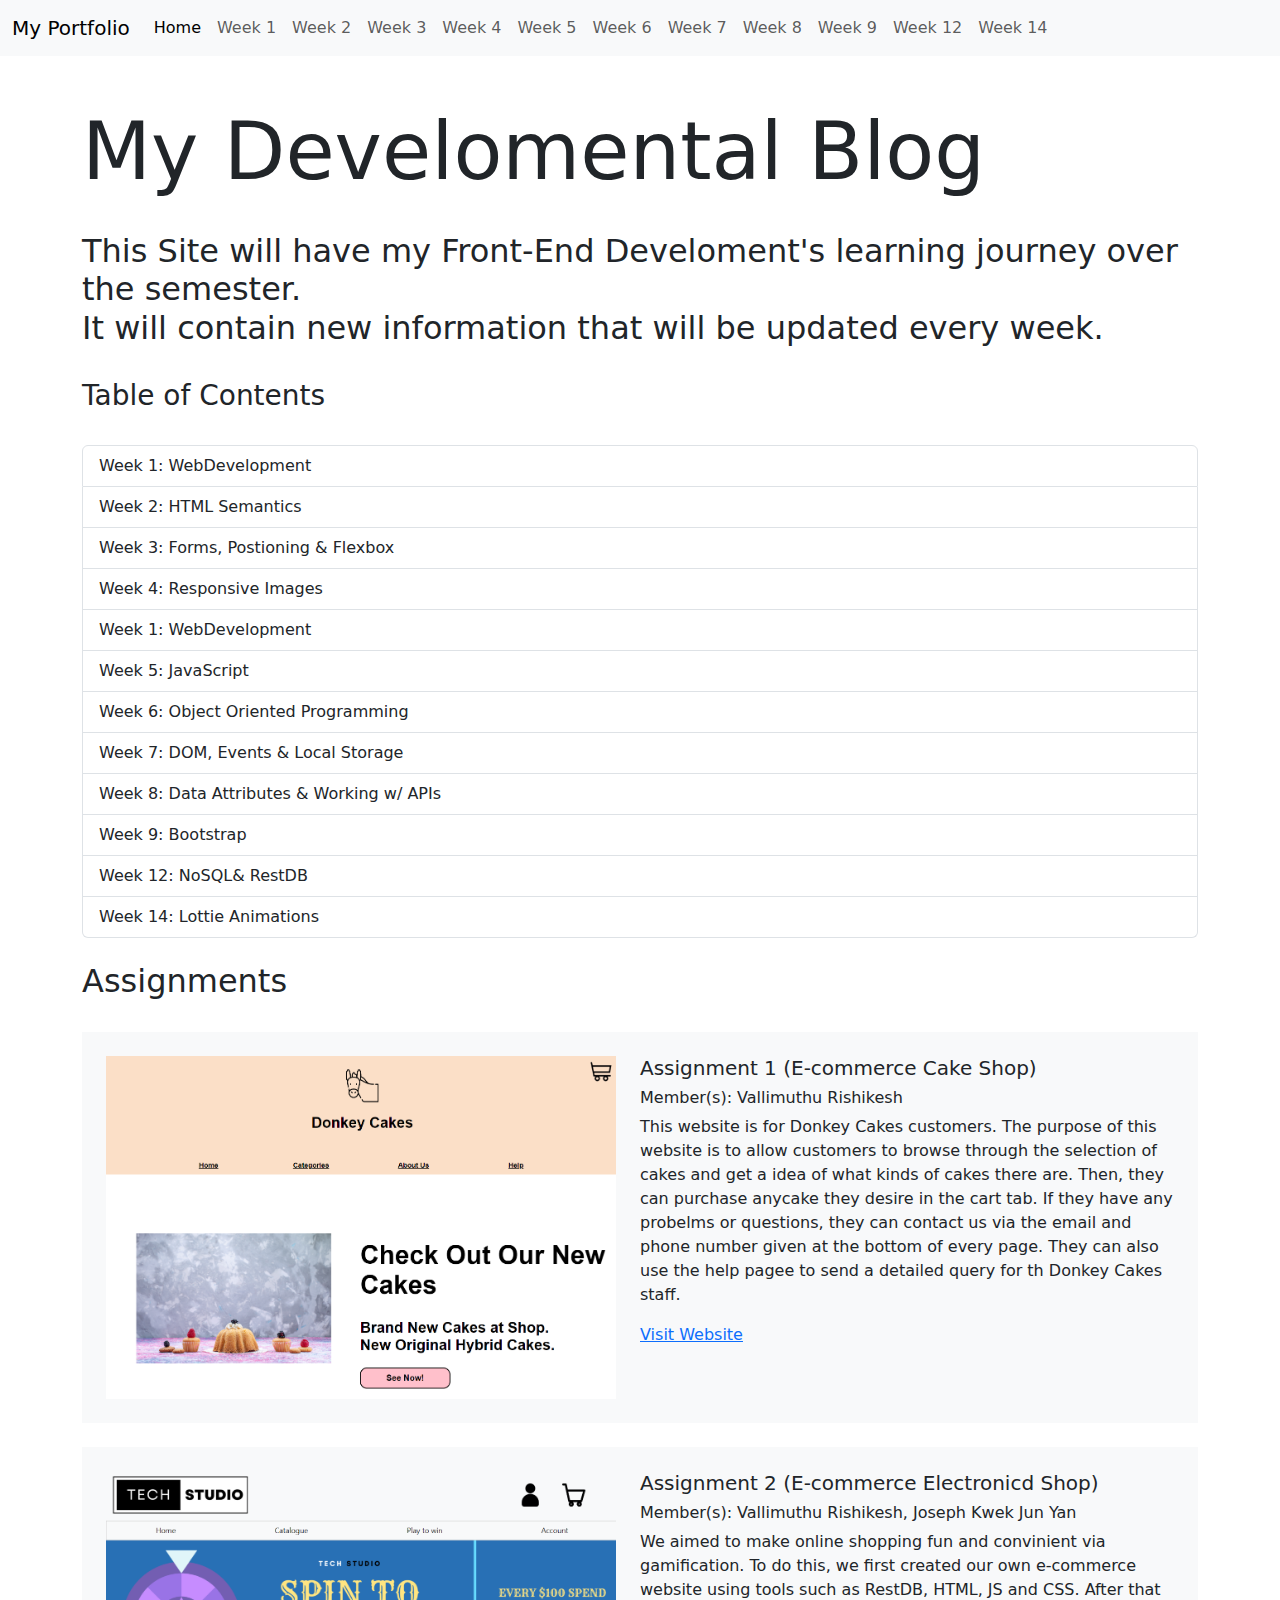
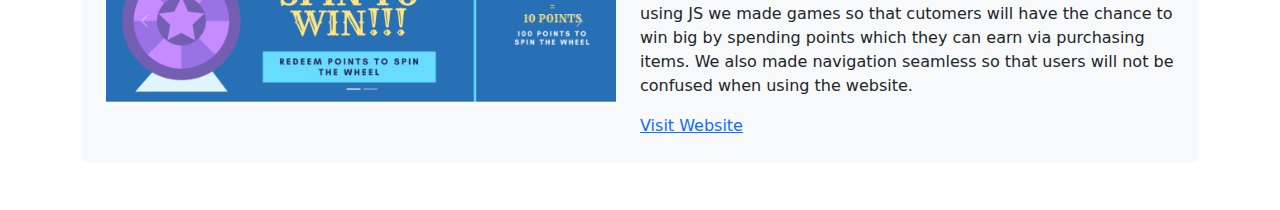
<file: index.html>
<!DOCTYPE html>
<html lang="en">
<head>
    <meta charset="UTF-8">
    <meta name="viewport" content="width=device-width, initial-scale=1.0">
    <title>Dev Blog</title>
    <link rel="stylesheet" href="https://cdn.jsdelivr.net/npm/bootstrap@5.2.3/dist/css/bootstrap.min.css" integrity="sha384-...">
    <link rel="icon" type="image/x-icon" style = "border-radius: 50%;" href="https://cdn-icons-png.freepik.com/512/693/693467.png">
    <style>
        .list-group-item.list-group-item-action:hover{
            background-color: var(--bs-list-group-active-bg);
            color: var(--bs-list-group-active-color)
        }
    </style>
</head>
<body>
    <nav class="navbar navbar-expand-lg bg-light">
        <div class="container-fluid">
            <a class="navbar-brand" href="index.html">My Portfolio</a>
            <button class="navbar-toggler" type="button" data-bs-toggle="collapse" data-bs-target="#navbarSupportedContent" aria-controls="navbarSupportedContent" aria-expanded="true" aria-label="Toggle navigation">
                <span class="navbar-toggler-icon"></span>
            </button>
            <div class="collapse navbar-collapse" id="navbarSupportedContent">
                <ul class="navbar-nav me-auto mb-2 mb-lg-0">
                    <li class="nav-item">
                        <a class="nav-link active" aria-current="page" href="index.html">Home</a>
                    </li>
                    <li class="nav-item">
                        <a class="nav-link" href="week01.html">Week 1</a>
                    </li>
                    <li class="nav-item">
                        <a class="nav-link" href="week02.html">Week 2</a>
                    </li>
                    <li class="nav-item">
                        <a class="nav-link" href="week03.html">Week 3</a>
                    </li>
                    <li class="nav-item">
                        <a class="nav-link" href="week04.html">Week 4</a>
                    </li>
                    <li class="nav-item">
                        <a class="nav-link" href="week05.html">Week 5</a>
                    </li>
                    <li class="nav-item">
                        <a class="nav-link" href="week06.html">Week 6</a>
                    </li>
                    <li class="nav-item">
                        <a class="nav-link" href="week07.html">Week 7</a>
                    </li>
                    <li class="nav-item">
                        <a class="nav-link" href="week08.html">Week 8</a>
                    </li>
                    <li class="nav-item">
                        <a class="nav-link" href="week09.html">Week 9</a>
                    </li>
                    <li class="nav-item">
                        <a class="nav-link" href="week12.html">Week 12</a>
                    </li>
                    <li class="nav-item">
                        <a class="nav-link" href="week14.html">Week 14</a>
                    </li>
                </ul>
            </div>
        </div>
    </nav>

    <div class="container my-5">
        <h1 class = "display-1">My Develomental Blog</h1>
    
        <br>
        <h2>This Site will have my Front-End Develoment's learning journey over the semester.<br>
            It will contain new information that will be updated every week.
        </h2>
        <br>
        <h3>Table of Contents</h3>
        <br>
        <div class="list-group">
            <a href="week01.html" class="list-group-item list-group-item-action" aria-current="true">
                Week 1: WebDevelopment
            </a>
            <a href="week02.html" class="list-group-item list-group-item-action" aria-current="true">
                Week 2: HTML Semantics
            </a>
            <a href="week03.html" class="list-group-item list-group-item-action" aria-current="true">
                Week 3: Forms, Postioning & Flexbox
            </a>
            <a href="week04.html" class="list-group-item list-group-item-action" aria-current="true">
                Week 4: Responsive Images
            </a>
            <a href="week01.html" class="list-group-item list-group-item-action" aria-current="true">
                Week 1: WebDevelopment
            </a>
            <a href="week05.html" class="list-group-item list-group-item-action" aria-current="true">
                Week 5: JavaScript
            </a>
            <a href="week06.html" class="list-group-item list-group-item-action" aria-current="true">
                Week 6: Object Oriented Programming
            </a>
            <a href="week07.html" class="list-group-item list-group-item-action" aria-current="true">
                Week 7: DOM, Events & Local Storage
            </a>
            <a href="week08.html" class="list-group-item list-group-item-action" aria-current="true">
                Week 8: Data Attributes & Working w/ APIs
            </a>
            <a href="week09.html" class="list-group-item list-group-item-action" aria-current="true">
                Week 9: Bootstrap
            </a>
            <a href="week12.html" class="list-group-item list-group-item-action" aria-current="true">
                Week 12: NoSQL& RestDB
            </a>
            <a href="week14.html" class="list-group-item list-group-item-action" aria-current="true">
                Week 14: Lottie Animations
            </a>
          </div>
        
          <br>
          <h2>Assignments</h2>

          <br>
          <div class="row g-0 bg-light position-relative">
            <div class="col-md-6 mb-md-0 p-md-4">
              <img src="Pics/Assignment 1.png" class="w-100" alt="Home Page">
            </div>
            <div class="col-md-6 p-4 ps-md-0">
              <h5 class="mt-0">Assignment 1 (E-commerce Cake Shop)</h5>
              <h6>Member(s): Vallimuthu Rishikesh</h6>
              <p>This website is for Donkey Cakes customers. The purpose of this website is to allow customers 
                to browse through the selection of cakes and get a idea of what kinds of cakes there are. 
                Then, they can purchase anycake they desire in the cart tab. If they have any probelms or 
                questions, they can contact us via the email and phone number given at the bottom of every 
                page. They can also use the help pagee to send a detailed query for th Donkey Cakes staff.</p>
              <a href="https://rishikesh12321.github.io/Assignment1-/" class="stretched-link">Visit Website</a>
            </div>
          </div>
          
          <br>
          <div class="row g-0 bg-light position-relative">
            <div class="col-md-6 mb-md-0 p-md-4">
              <img src="Pics/Assignment 2.png" class="w-100" alt="Home Page">
            </div>
            <div class="col-md-6 p-4 ps-md-0">
              <h5 class="mt-0">Assignment 2 (E-commerce Electronicd Shop)</h5>
              <h6>Member(s): Vallimuthu Rishikesh, Joseph Kwek Jun Yan</h6>
              <p>We aimed to make online shopping fun and convinient via gamification. To do this, 
                we first created our own e-commerce website using tools such as RestDB, HTML, JS 
                and CSS. After that using JS we made games so that cutomers will have the chance 
                to win big by spending points which they can earn via purchasing items. We also 
                made navigation seamless so that users will not be confused when using the website.
              </p>

              <a href="https://rishikesh12321.github.io/FED-Assignment-2/" class="stretched-link">Visit Website</a>
            </div>
          </div>
    </div>
   
    <script src="https://cdn.jsdelivr.net/npm/bootstrap@5.2.3/dist/js/bootstrap.bundle.min.js" integrity="sha384-..."></script>
</body>
</html>
</file>
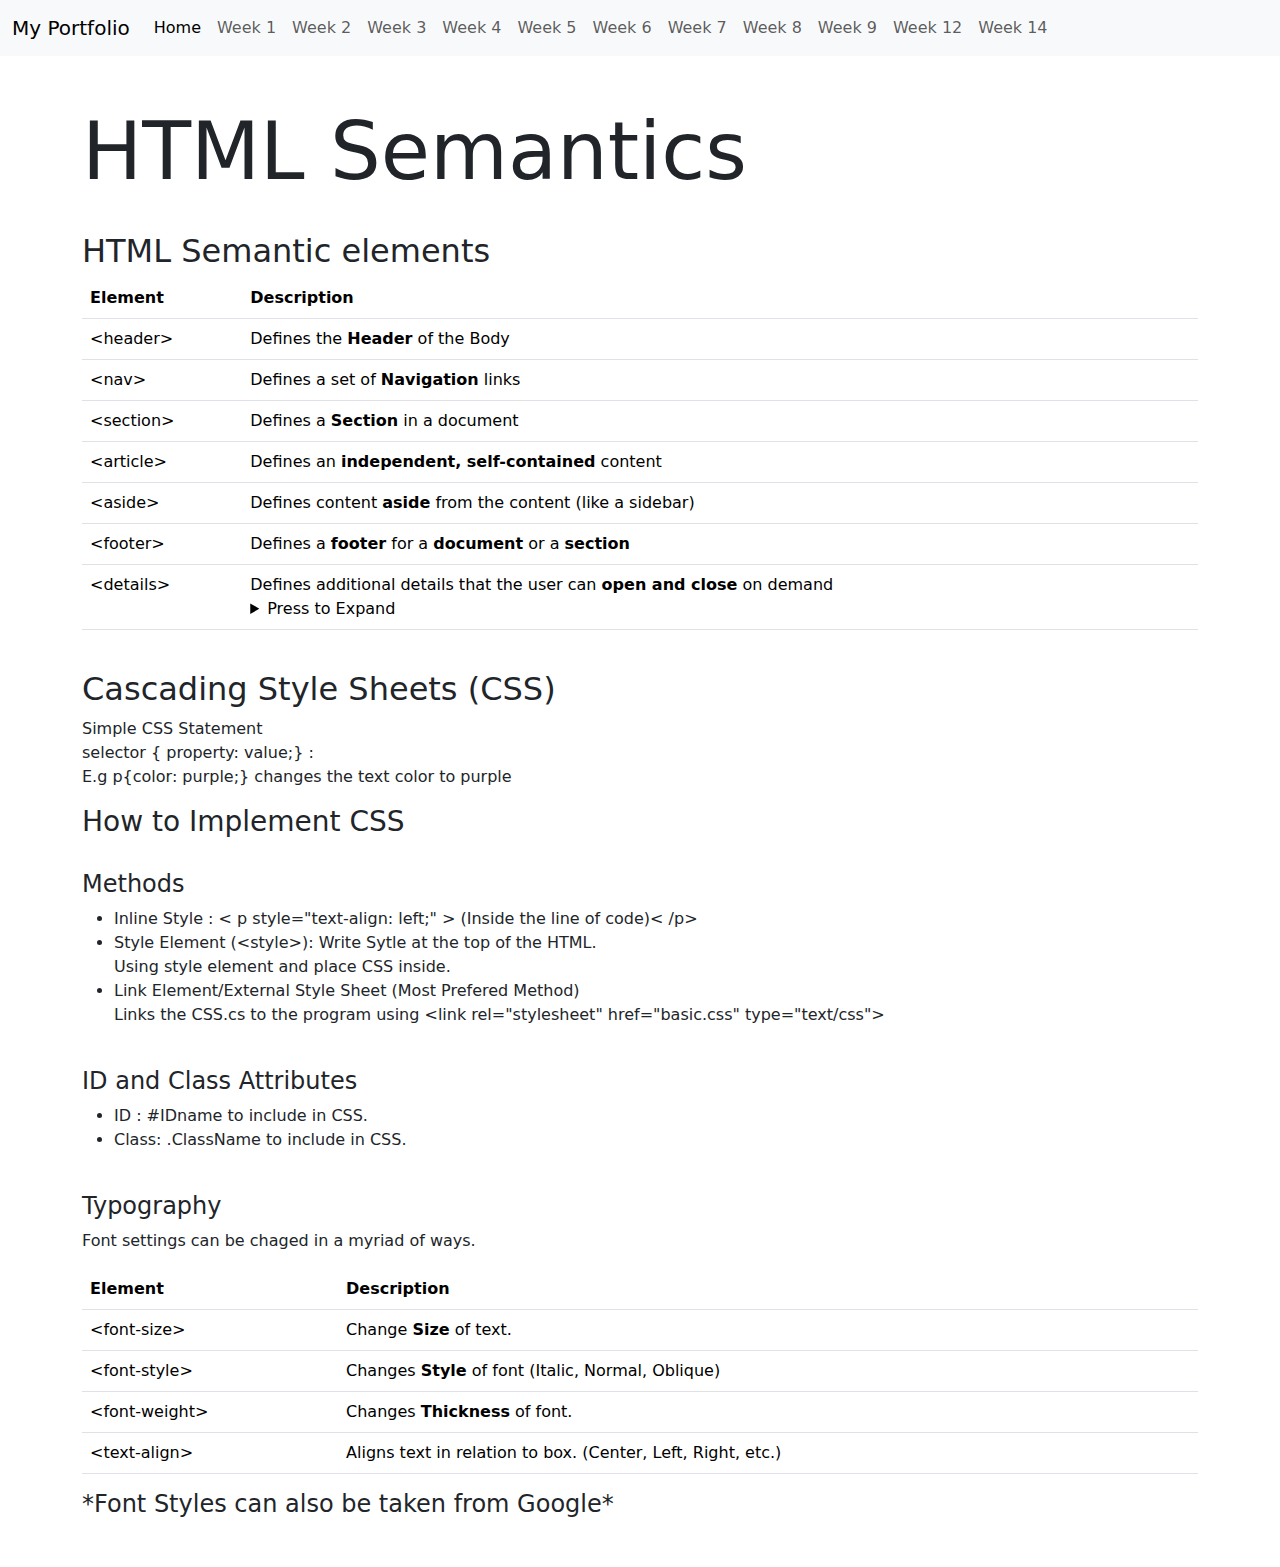
<file: week02.html>
<!DOCTYPE html>
<html lang="en">
<head>
    <meta charset="UTF-8">
    <meta name="viewport" content="width=device-width, initial-scale=1.0">
    <title>Week 2</title>
    <link rel="icon" type="image/x-icon" style = "border-radius: 50%;" href="https://cdn-icons-png.freepik.com/512/693/693467.png">
    <link rel="stylesheet" href="https://cdn.jsdelivr.net/npm/bootstrap@5.2.3/dist/css/bootstrap.min.css" integrity="sha384-...">
</head>
<body>
    <nav class="navbar navbar-expand-lg bg-light">
        <div class="container-fluid">
            <a class="navbar-brand" href="index.html">My Portfolio</a>
            <button class="navbar-toggler" type="button" data-bs-toggle="collapse" data-bs-target="#navbarSupportedContent" aria-controls="navbarSupportedContent" aria-expanded="true" aria-label="Toggle navigation">
                <span class="navbar-toggler-icon"></span>
            </button>
            <div class="collapse navbar-collapse" id="navbarSupportedContent">
                <ul class="navbar-nav me-auto mb-2 mb-lg-0">
                    <li class="nav-item">
                        <a class="nav-link active" aria-current="page" href="index.html">Home</a>
                    </li>
                    <li class="nav-item">
                        <a class="nav-link" href="week01.html">Week 1</a>
                    </li>
                    <li class="nav-item">
                        <a class="nav-link" href="week02.html">Week 2</a>
                    </li>
                    <li class="nav-item">
                        <a class="nav-link" href="week03.html">Week 3</a>
                    </li>
                    <li class="nav-item">
                        <a class="nav-link" href="week04.html">Week 4</a>
                    </li>
                    <li class="nav-item">
                        <a class="nav-link" href="week05.html">Week 5</a>
                    </li>
                    <li class="nav-item">
                        <a class="nav-link" href="week06.html">Week 6</a>
                    </li>
                    <li class="nav-item">
                        <a class="nav-link" href="week07.html">Week 7</a>
                    </li>
                    <li class="nav-item">
                        <a class="nav-link" href="week08.html">Week 8</a>
                    </li>
                    <li class="nav-item">
                        <a class="nav-link" href="week09.html">Week 9</a>
                    </li>
                    <li class="nav-item">
                        <a class="nav-link" href="week12.html">Week 12</a>
                    </li>
                    <li class="nav-item">
                        <a class="nav-link" href="week14.html">Week 14</a>
                    </li>
                </ul>
            </div>
        </div>
    </nav>

    <div class="container my-5">
        <h1 class = "display-1">HTML Semantics</h1>
        <br>
        <h2>HTML Semantic elements</h2>

        <table class="table">
            <thead>
              <tr>
                <th scope="col">Element</th>
                <th scope="col">Description</th>
              </tr>
            </thead>
            <tbody>
                <tr>
                    <td>&lt;header&gt;</td>
                    <td>Defines the <b>Header</b> of the Body</td>
                </tr>
                <tr>
                    <td>&lt;nav&gt;</td>
                    <td>Defines a set of <b>Navigation</b> links</td>
                </tr>
                <tr>
                    <td>&lt;section&gt;</td>
                    <td>Defines a <b>Section</b> in a document</td>
                </tr>
                <tr>
                    <td>&lt;article&gt;</td>
                    <td>Defines an <b>independent, self-contained</b> content</td>
                </tr>
                <tr>
                    <td>&lt;aside&gt;</td>
                    <td>Defines content <b>aside</b> from the content (like a sidebar)</td>
                </tr>
                <tr>
                    <td>&lt;footer&gt;</td>
                    <td>Defines a <b>footer</b> for a <b>document</b> or a <b>section</td>
                </tr>
                <tr>
                    <td>&lt;details&gt;</td>
                    <td>
                        Defines additional details that the user can <b>open and close</b> on demand<br>
                        <details>
                            <summary>Press to Expand</summary>
                            Press to Close
                        </details>
                    </td>
                </tr>                
            </tbody>
        </table>

        <br>
        <h2>Cascading Style Sheets (CSS)</h2>
        <p>Simple CSS Statement<br>selector { property: value;} :  <br>E.g p{color: purple;} changes the text color to purple</p>
        <h3>How to Implement CSS</h3>
        <br>
        <h4>Methods</h4>
        <ul>
            <li>Inline Style : < p style="text-align: left;" > (Inside the line of code)< /p></li>
            <li>Style Element (&lt;style&gt;): Write Sytle at the top of the HTML.<br>Using style element and place CSS inside.</li>
            <li>Link Element/External Style Sheet (Most Prefered Method)<br>Links the CSS.cs to the program using &lt;link rel="stylesheet"
                href="basic.css" type="text/css"&gt;</li>
        </ul>
        <br>
        <h4>ID and Class Attributes</h4>
        <ul>
            <li>ID : #IDname to include in CSS.</li>
            <li>Class: .ClassName to include in CSS.</li>
        </ul>
        <br>
        <h4>Typography</h4>
        <p>Font settings can be chaged in a myriad of ways.</p>
        <table class="table">
            <thead>
              <tr>
                <th scope="col">Element</th>
                <th scope="col">Description</th>
              </tr>
            </thead>
            <tbody>
                <tr>
                    <td>&lt;font-size&gt;</td>
                    <td>Change <b>Size</b> of text.</td>
                </tr>
                <tr>
                    <td>&lt;font-style&gt;</td>
                    <td>Changes <b>Style</b> of font (Italic, Normal, Oblique)</td>
                </tr>
                <tr>
                    <td>&lt;font-weight&gt;</td>
                    <td>Changes <b>Thickness</b> of font.</td>
                </tr>
                <tr>
                    <td>&lt;text-align&gt;</td>
                    <td>Aligns text in relation to box. (Center, Left, Right, etc.)</td>
                </tr>
            </tbody>
        </table>
        <h4>*Font Styles can also be taken from Google*</h4>
    </div>


    <script src="https://cdn.jsdelivr.net/npm/bootstrap@5.2.3/dist/js/bootstrap.bundle.min.js" integrity="sha384-..."></script>
</body>
</html>
</file>
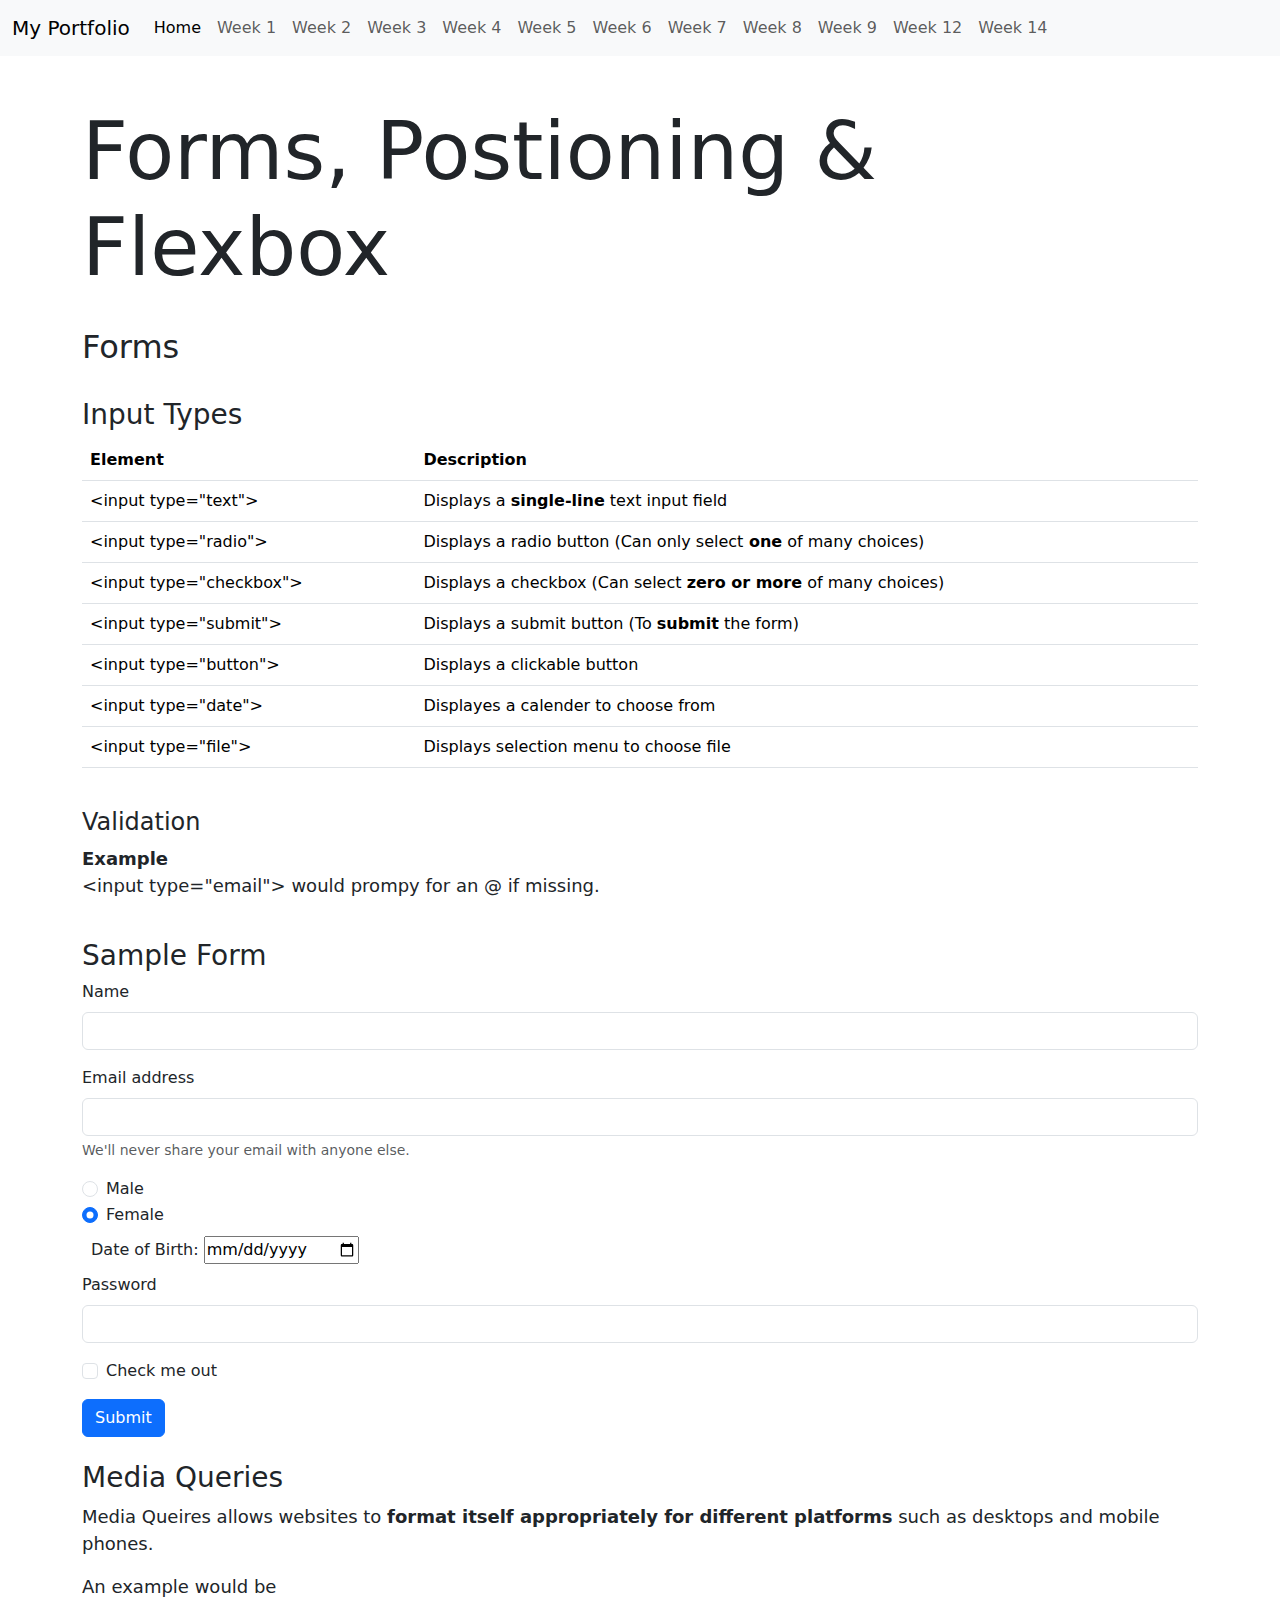
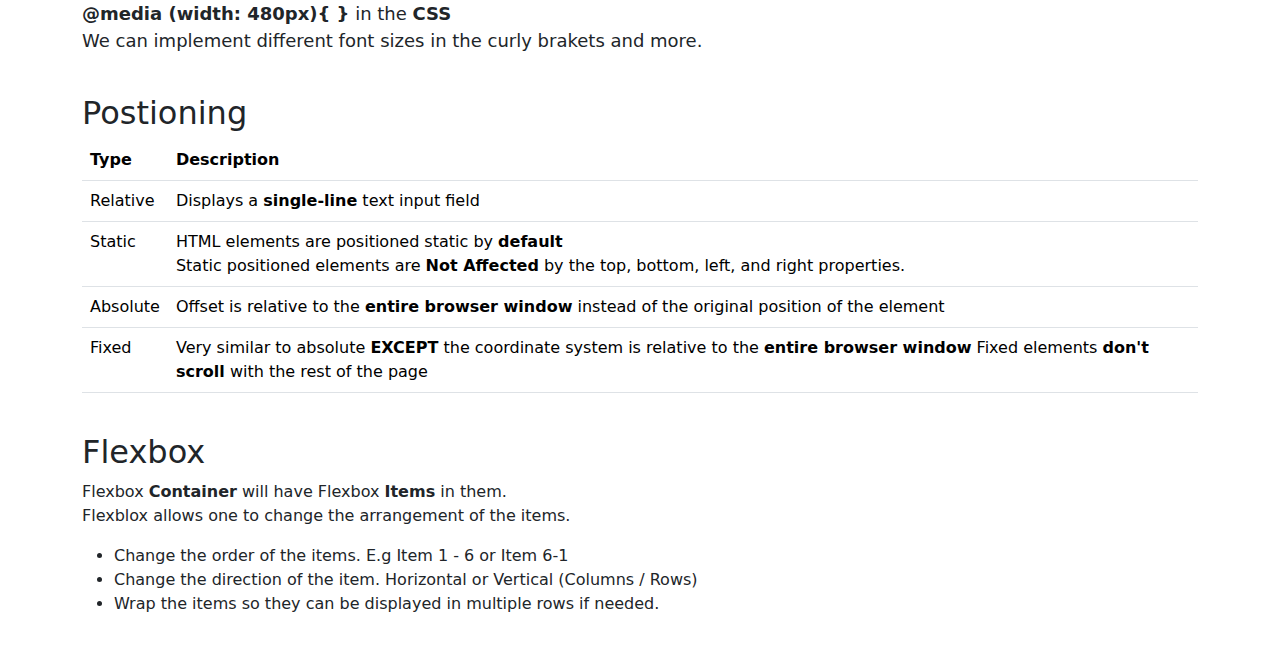
<file: week03.html>
<!DOCTYPE html>
<html lang="en">
<head>
    <meta charset="UTF-8">
    <meta name="viewport" content="width=device-width, initial-scale=1.0">
    <title>Week 3</title>
    <link rel="icon" type="image/x-icon" style = "border-radius: 50%;" href="https://cdn-icons-png.freepik.com/512/693/693467.png">
    <link rel="stylesheet" href="https://cdn.jsdelivr.net/npm/bootstrap@5.2.3/dist/css/bootstrap.min.css" integrity="sha384-...">
</head>
<body>
    <nav class="navbar navbar-expand-lg bg-light">
        <div class="container-fluid">
            <a class="navbar-brand" href="index.html">My Portfolio</a>
            <button class="navbar-toggler" type="button" data-bs-toggle="collapse" data-bs-target="#navbarSupportedContent" aria-controls="navbarSupportedContent" aria-expanded="true" aria-label="Toggle navigation">
                <span class="navbar-toggler-icon"></span>
            </button>
            <div class="collapse navbar-collapse" id="navbarSupportedContent">
                <ul class="navbar-nav me-auto mb-2 mb-lg-0">
                    <li class="nav-item">
                        <a class="nav-link active" aria-current="page" href="index.html">Home</a>
                    </li>
                    <li class="nav-item">
                        <a class="nav-link" href="week01.html">Week 1</a>
                    </li>
                    <li class="nav-item">
                        <a class="nav-link" href="week02.html">Week 2</a>
                    </li>
                    <li class="nav-item">
                        <a class="nav-link" href="week03.html">Week 3</a>
                    </li>
                    <li class="nav-item">
                        <a class="nav-link" href="week04.html">Week 4</a>
                    </li>
                    <li class="nav-item">
                        <a class="nav-link" href="week05.html">Week 5</a>
                    </li>
                    <li class="nav-item">
                        <a class="nav-link" href="week06.html">Week 6</a>
                    </li>
                    <li class="nav-item">
                        <a class="nav-link" href="week07.html">Week 7</a>
                    </li>
                    <li class="nav-item">
                        <a class="nav-link" href="week08.html">Week 8</a>
                    </li>
                    <li class="nav-item">
                        <a class="nav-link" href="week09.html">Week 9</a>
                    </li>
                    <li class="nav-item">
                        <a class="nav-link" href="week12.html">Week 12</a>
                    </li>
                    <li class="nav-item">
                        <a class="nav-link" href="week14.html">Week 14</a>
                    </li>
                </ul>
            </div>
        </div>
    </nav>

    <div class="container my-5">
        <h1 class = "display-1">Forms, Postioning & Flexbox</h1>
        <br>
        <h2>Forms</h2>
        <br>    
        <h3>Input Types</h3>
        <table class="table">
            <thead>
              <tr>
                <th scope="col">Element</th>
                <th scope="col">Description</th>
              </tr>
            </thead>
            <tbody>
                <tr>
                    <td>&lt;input type="text"&gt;</td>
                    <td>Displays a <b>single-line</b> text input field</td>
                </tr>
                <tr>
                    <td>&lt;input type="radio"&gt;</td>
                    <td>Displays a radio button (Can only select<b> one</b> of many choices)</td>
                </tr>
                <tr>
                    <td>&lt;input type="checkbox"&gt;</td>
                    <td>Displays a checkbox (Can select <b>zero or more</b> of many choices)</td>
                </tr>
                <tr>
                    <td>&lt;input type="submit"&gt;</td>
                    <td>Displays a submit button (To <b>submit</b> the form)</td>
                </tr>
                <tr>
                    <td>&lt;input type="button"&gt;</td>
                    <td>Displays a clickable button</td>
                </tr>
                <tr>
                    <td>&lt;input type="date"&gt;</td>
                    <td>Displayes a calender to choose from</td>
                </tr>
                <tr>
                    <td>&lt;input type="file"&gt;</td>
                    <td>Displays selection menu to choose file</td>
                </tr>
            </tbody>
        </table>
        <br>
        <h4>Validation</h4>
        <p style="font-size: large;"><b>Example</b><br>&lt;input type="email"&gt; would prompy for an @ if missing.</p>
        <br>
        <h3>Sample Form</h3>
        <form>
            <div class="mb-3">
                <label for="exampleInputName1" class="form-label">Name</label>
                <input type="text" class="form-control" id="exampleInputName1">                
            </div>
            <div class="mb-3">
              <label for="exampleInputEmail1" class="form-label">Email address</label>
              <input type="email" class="form-control" id="exampleInputEmail1" aria-describedby="emailHelp">
              <div id="emailHelp" class="form-text">We'll never share your email with anyone else.</div>
            </div>
            
            <div class="form-check">
                <input class="form-check-input" type="radio" name="flexRadioDefault" id="flexRadioDefault1">
                <label class="form-check-label" for="flexRadioDefault1">
                    Male
                </label>
            </div>
            <div class="form-check">
                <input class="form-check-input" type="radio" name="flexRadioDefault" id="flexRadioDefault2" checked>
                <label class="form-check-label" for="flexRadioDefault2">
                    Female
                </label>
            </div>
            <div style="margin:1vh">
                <label for="birthday">Date of Birth:</label>
                <input type="date" id="birthday" name="birthday">
            </div>

            <div class="mb-3">
              <label for="exampleInputPassword1" class="form-label">Password</label>
              <input type="password" class="form-control" id="exampleInputPassword1">
            </div>
            <div class="mb-3 form-check">
              <input type="checkbox" class="form-check-input" id="exampleCheck1">
              <label class="form-check-label" for="exampleCheck1">Check me out</label>
            </div>
            <button type="submit" class="btn btn-primary">Submit</button>
        </form>
          
        <br>
        <h3>Media Queries</h3>
        <p style="font-size: large;">
            Media Queires allows websites to <b>format itself appropriately for 
            different platforms</b> such as desktops and mobile phones.
        </p>
        <p style="font-size: large;">An example would be <br><b>@media (width: 480px){ }</b> in the <b>CSS</b><br>We can implement different font sizes in the curly brakets and more.</p>
        
        <br>
        <h2>Postioning</h2>
        <table class="table">
            <thead>
              <tr>
                <th scope="col">Type</th>
                <th scope="col">Description</th>
              </tr>
            </thead>
            <tbody>
                <tr>
                    <td>Relative</td>
                    <td>Displays a <b>single-line</b> text input field</td>
                </tr>
                <tr>
                    <td>Static</td>
                    <td>
                        HTML elements are positioned static by <b>default</b><br>
                        Static positioned elements are <b>Not Affected</b> by the top, bottom, left, and right properties.
                    </td>
                </tr>
                <tr>
                    <td>Absolute</td>
                    <td>Offset is relative to the <b>entire browser window</b> instead of the original position of the element</td>
                </tr>
                <tr>
                    <td>Fixed</td>
                    <td>Very similar to absolute <b>EXCEPT</b> the coordinate system is relative to the <b>entire browser window</b>
                        Fixed elements <b>don't scroll</b> with the rest of the page</td>
                </tr>
            </tbody>
        </table>

        <br>
        <h2>Flexbox</h2>
        <p>Flexbox <b>Container</b> will have Flexbox <b>Items</b> in them.<br>
            Flexblox allows one to change the arrangement of the items.</p>
        <ul>
            <li>Change the order of the items. E.g Item 1 - 6 or Item 6-1</li>
            <li>Change the direction of the item. Horizontal or Vertical (Columns / Rows)</li>
            <li>Wrap the items so they can be displayed in multiple rows if needed.</li>                
        </ul>
    </div>


    <script src="https://cdn.jsdelivr.net/npm/bootstrap@5.2.3/dist/js/bootstrap.bundle.min.js" integrity="sha384-..."></script>
</body>
</html>
</file>
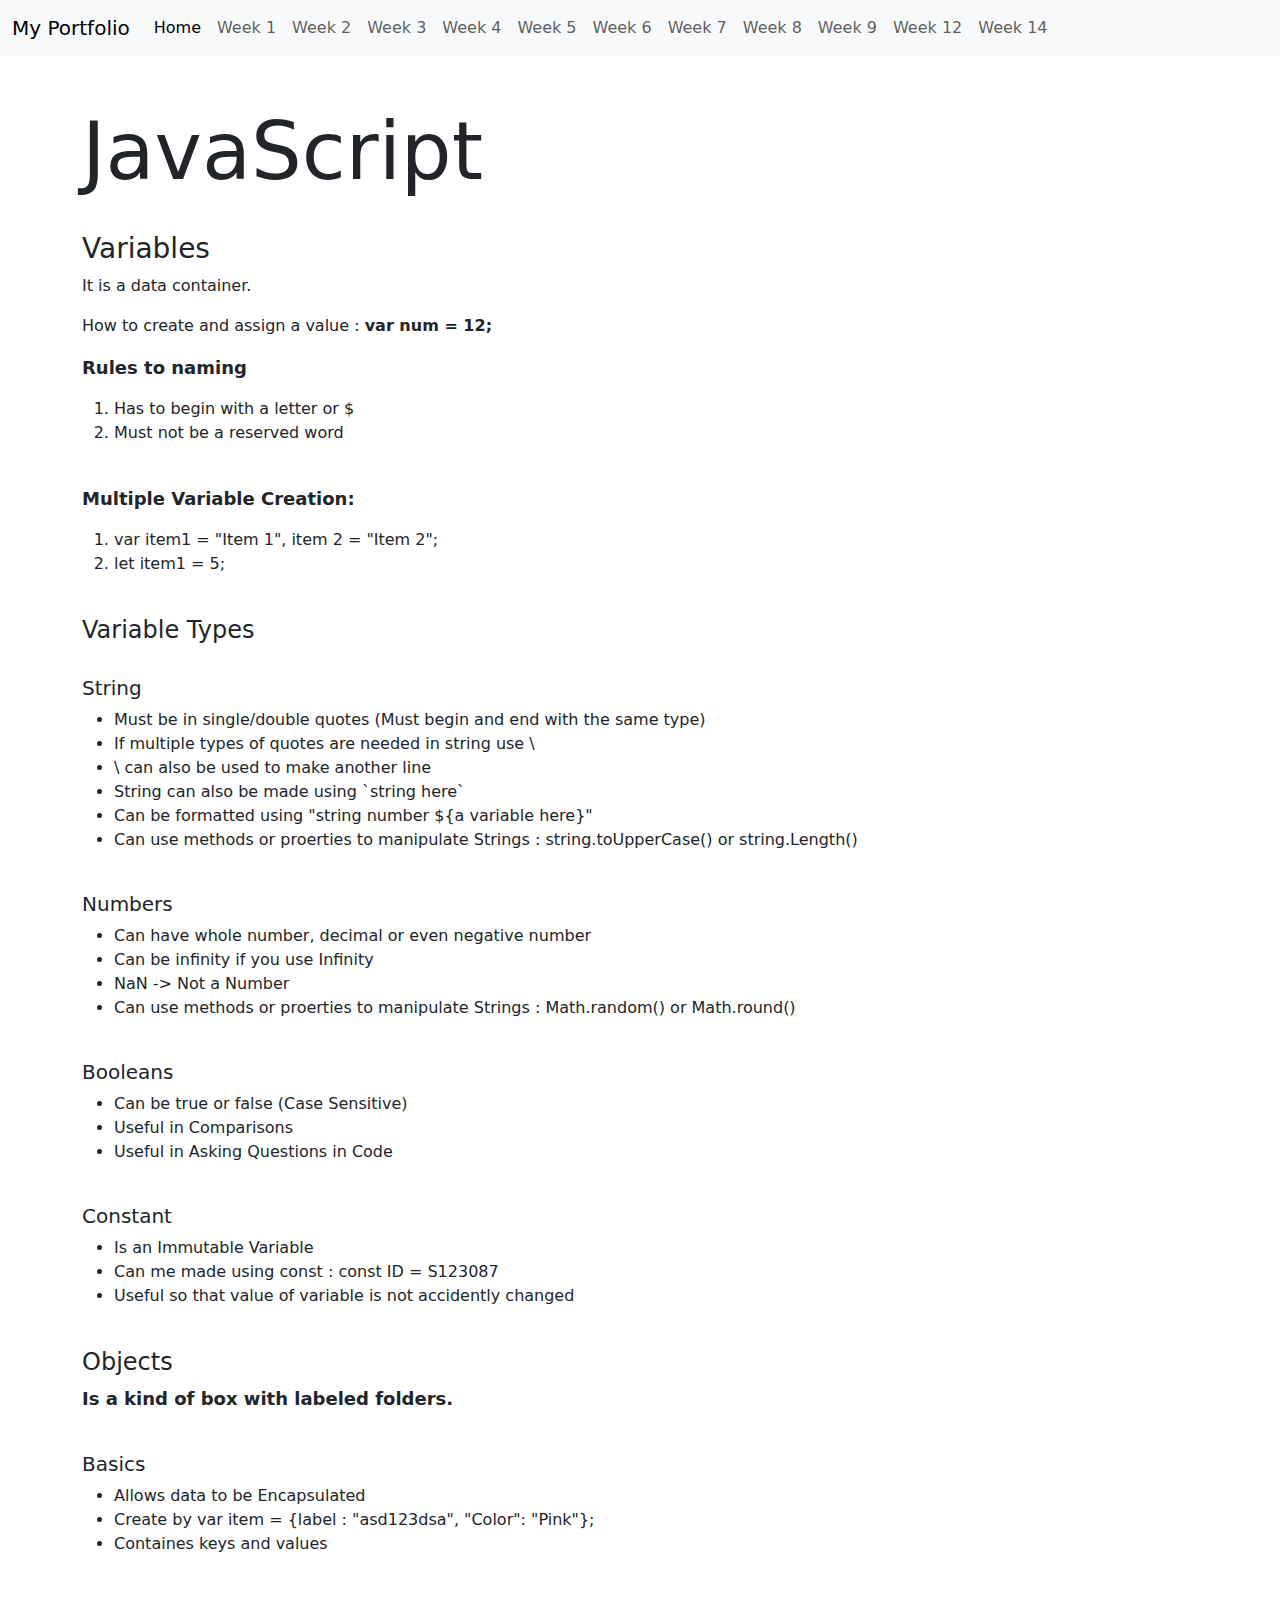
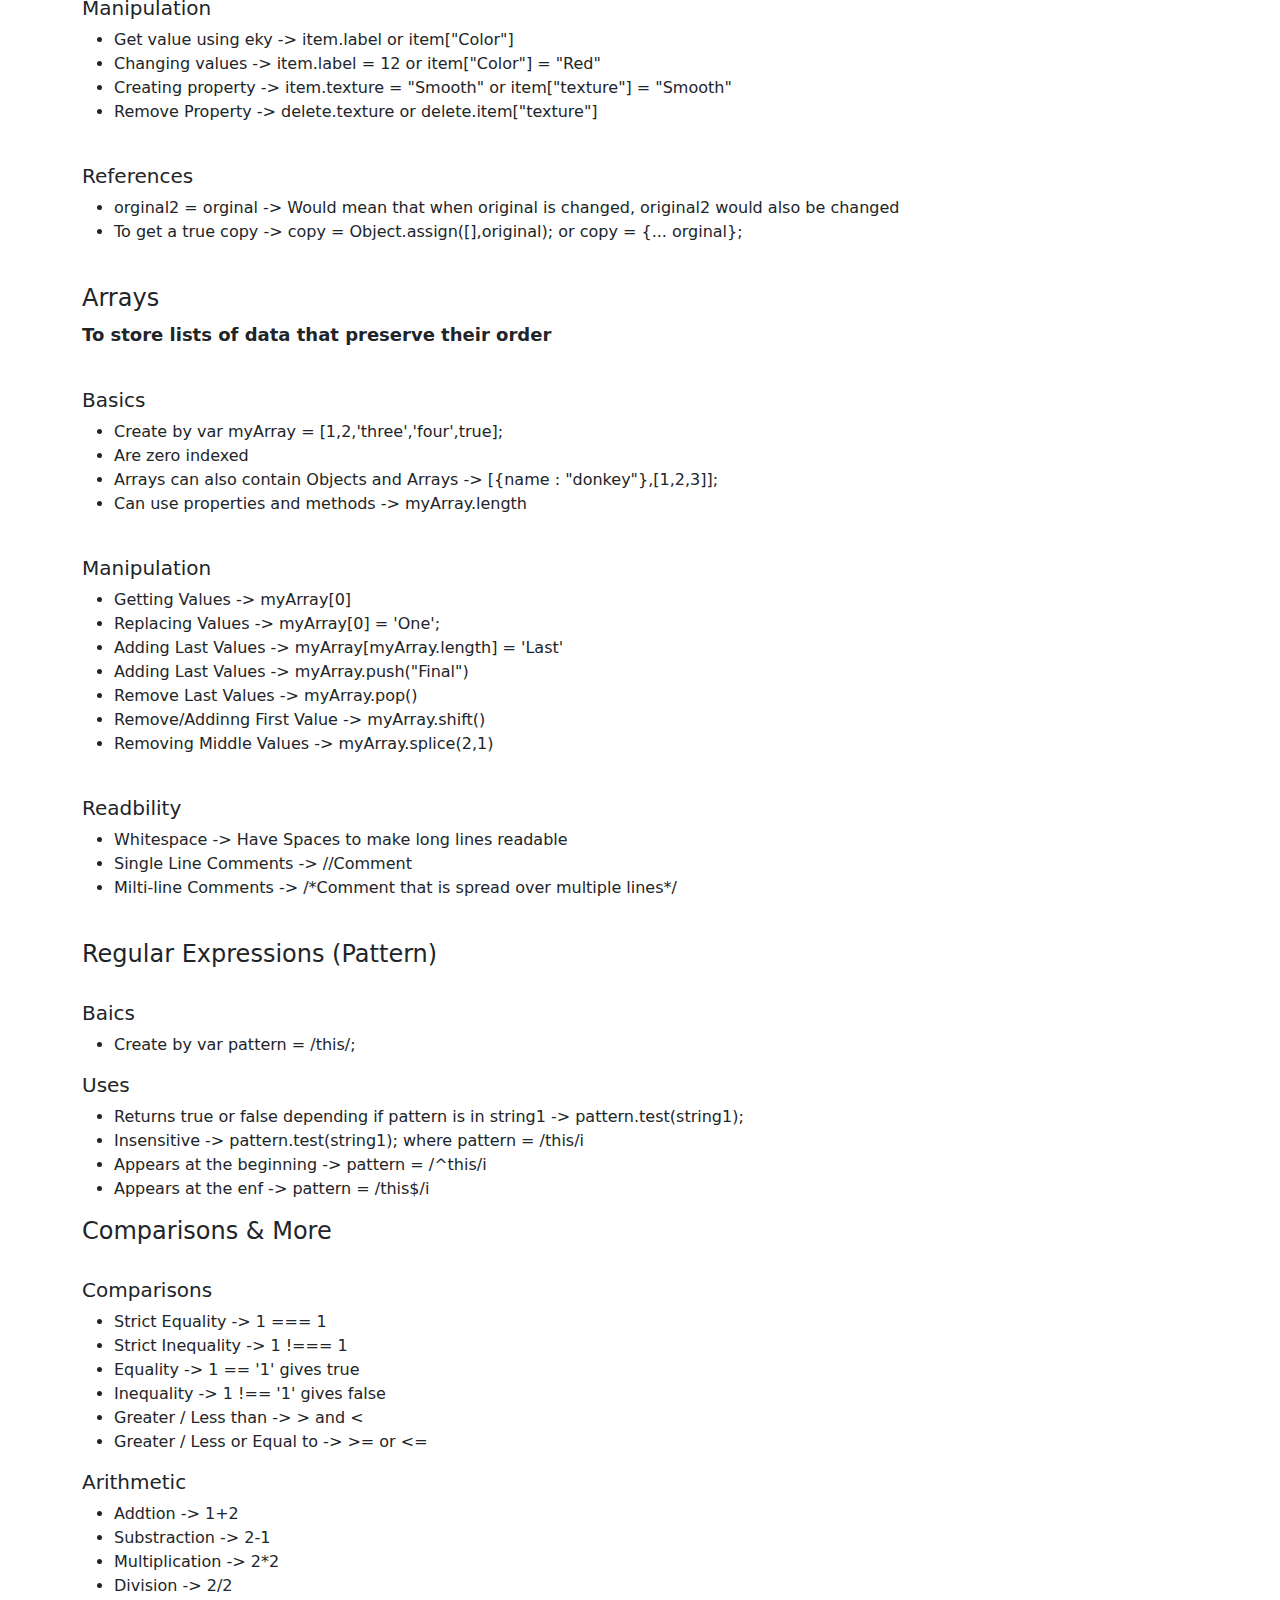
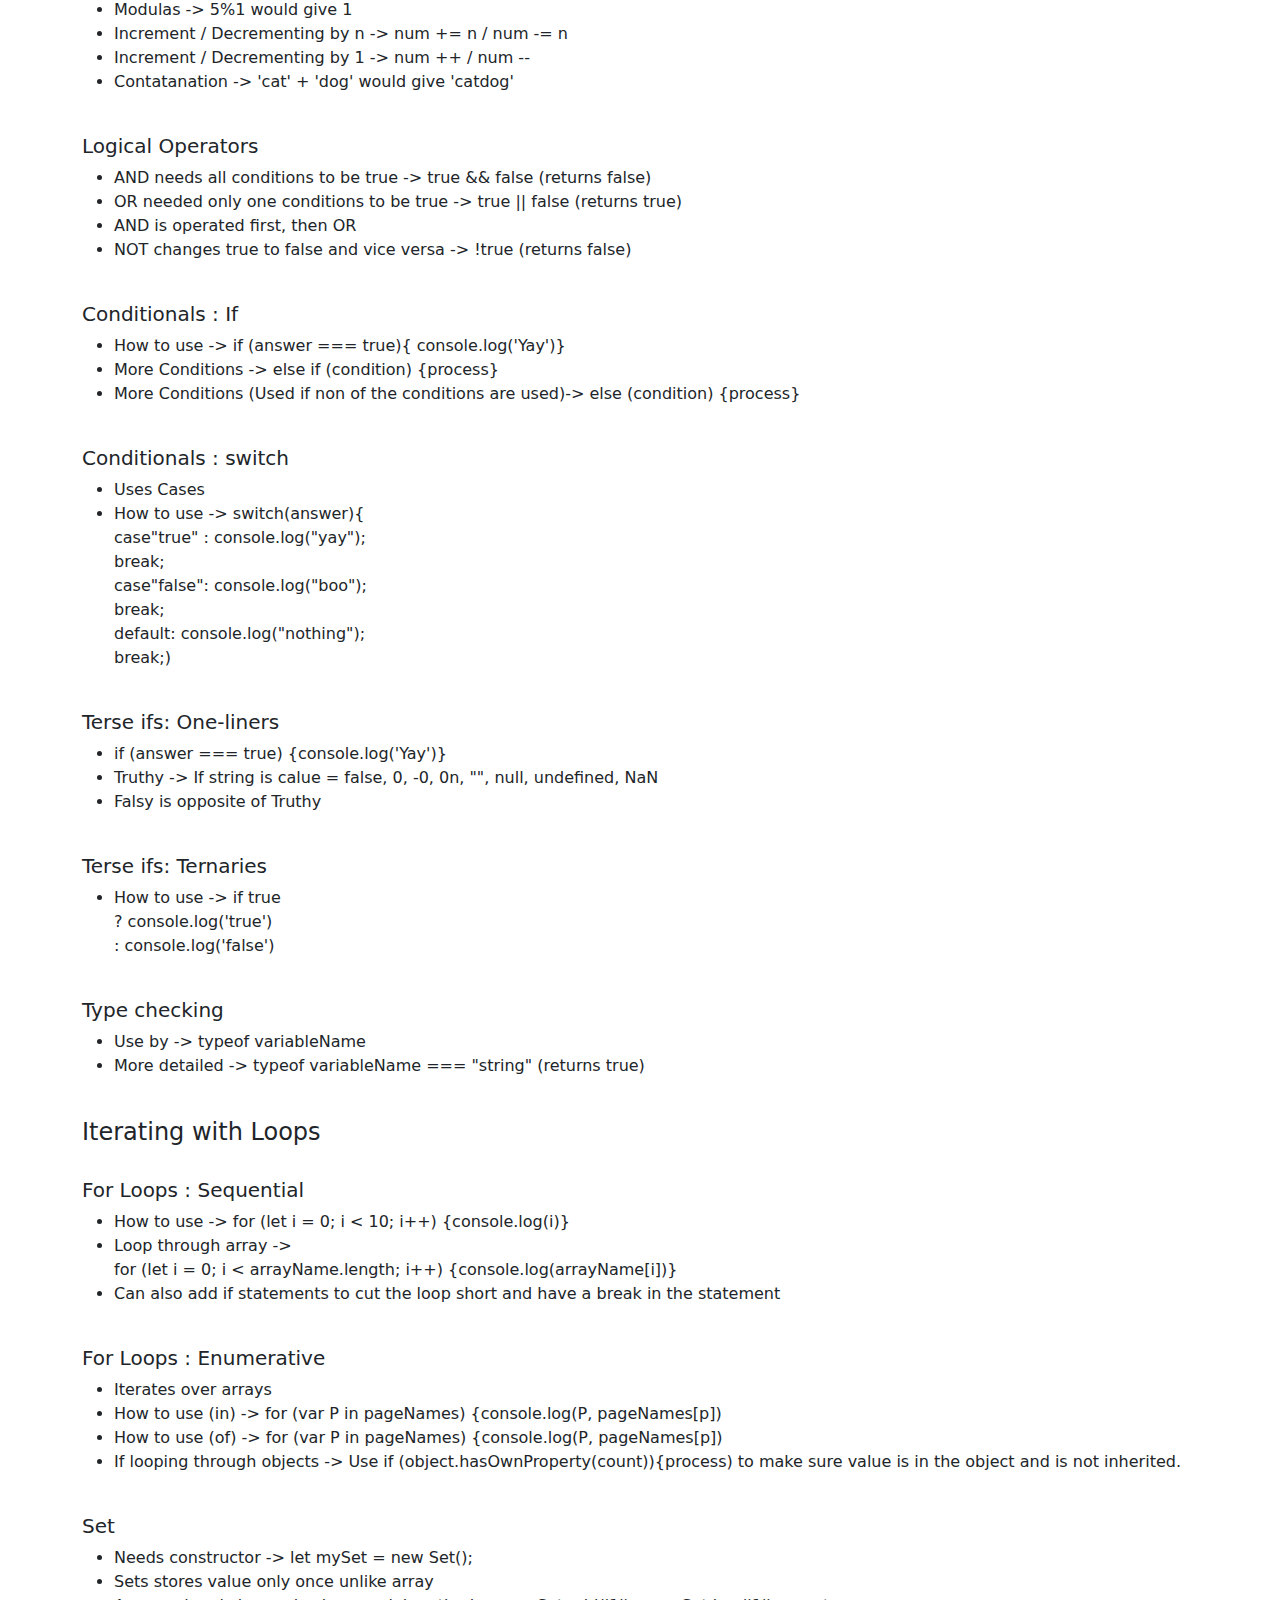
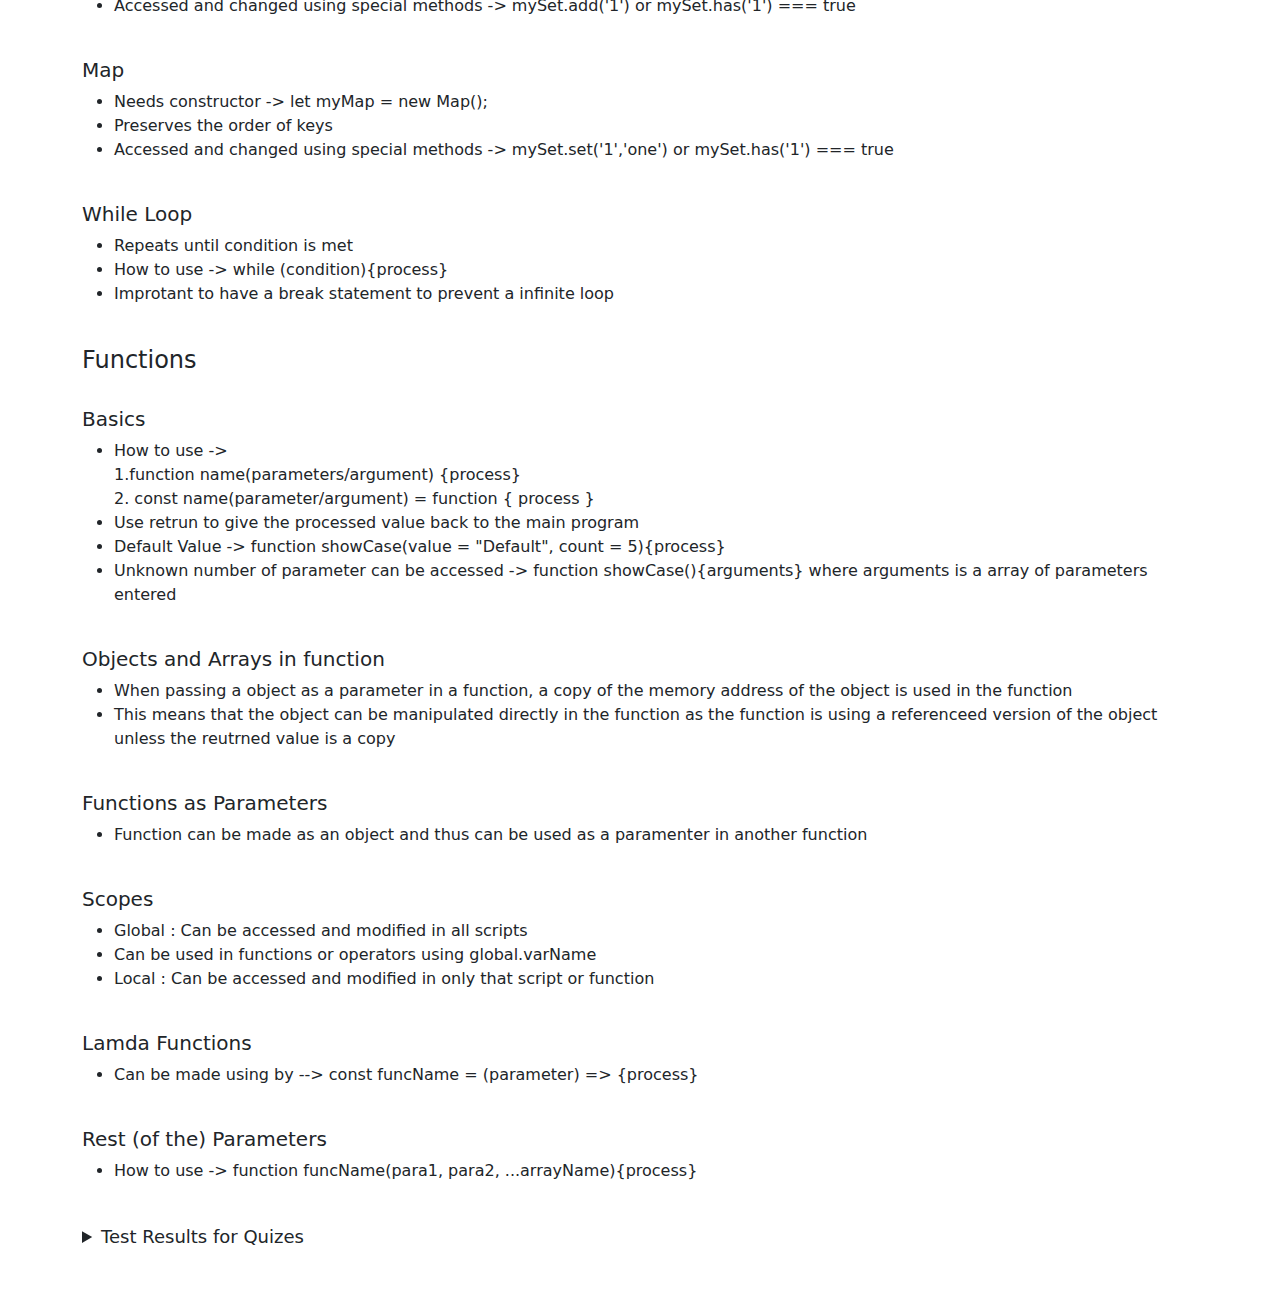
<file: week05.html>
<!DOCTYPE html>
<html lang="en">
<head>
    <meta charset="UTF-8">
    <meta name="viewport" content="width=device-width, initial-scale=1.0">
    <title>Week 5</title>
    <link rel="icon" type="image/x-icon" style = "border-radius: 50%;" href="https://cdn-icons-png.freepik.com/512/693/693467.png">
    <link rel="stylesheet" href="https://cdn.jsdelivr.net/npm/bootstrap@5.2.3/dist/css/bootstrap.min.css" integrity="sha384-...">
    <style>
        .simple-header{
            font-size: large;
            font-weight: 600;
        }
    </style>
</head>
<body>
    <nav class="navbar navbar-expand-lg bg-light">
        <div class="container-fluid">
            <a class="navbar-brand" href="index.html">My Portfolio</a>
            <button class="navbar-toggler" type="button" data-bs-toggle="collapse" data-bs-target="#navbarSupportedContent" aria-controls="navbarSupportedContent" aria-expanded="true" aria-label="Toggle navigation">
                <span class="navbar-toggler-icon"></span>
            </button>
            <div class="collapse navbar-collapse" id="navbarSupportedContent">
                <ul class="navbar-nav me-auto mb-2 mb-lg-0">
                    <li class="nav-item">
                        <a class="nav-link active" aria-current="page" href="index.html">Home</a>
                    </li>
                    <li class="nav-item">
                        <a class="nav-link" href="week01.html">Week 1</a>
                    </li>
                    <li class="nav-item">
                        <a class="nav-link" href="week02.html">Week 2</a>
                    </li>
                    <li class="nav-item">
                        <a class="nav-link" href="week03.html">Week 3</a>
                    </li>
                    <li class="nav-item">
                        <a class="nav-link" href="week04.html">Week 4</a>
                    </li>
                    <li class="nav-item">
                        <a class="nav-link" href="week05.html">Week 5</a>
                    </li>
                    <li class="nav-item">
                        <a class="nav-link" href="week06.html">Week 6</a>
                    </li>
                    <li class="nav-item">
                        <a class="nav-link" href="week07.html">Week 7</a>
                    </li>
                    <li class="nav-item">
                        <a class="nav-link" href="week08.html">Week 8</a>
                    </li>
                    <li class="nav-item">
                        <a class="nav-link" href="week09.html">Week 9</a>
                    </li>
                    <li class="nav-item">
                        <a class="nav-link" href="week12.html">Week 12</a>
                    </li>
                    <li class="nav-item">
                        <a class="nav-link" href="week14.html">Week 14</a>
                    </li>
                </ul>
            </div>
        </div>
    </nav>

    <div class="container my-5">
        <h1 class= "display-1">JavaScript</h1>
        <br>
        <h3>Variables</h3>
        <p>It is a data container.</p>
        <p>How to create and assign a value : <b>var num = 12;</b></p>
        
        <p class="simple-header">Rules to naming</p>
        <ol>
            <li>Has to begin with a letter or $</li>
            <li>Must not be a reserved word</li>
        </ol>

        <br>
        <p class="simple-header">Multiple Variable Creation:</p>
        <ol>
            <li>var item1 = "Item 1", item 2 = "Item 2";</li>
            <li>let item1 = 5;</li>
        </ol>

        <br>
        <h4>Variable Types</h4><br>
        <h5>String</h5>
        <ul>
            <li>Must be in single/double quotes (Must begin and end with the same type)</li>
            <li>If multiple types of quotes are needed in string use \</li>
            <li>\ can also be used to make another line</li>
            <li>String can also be made using `string here`</li>
            <li>Can be formatted using "string number ${a variable here}"</li>
            <li>Can use methods or proerties to manipulate Strings : string.toUpperCase() or string.Length()</li>
        </ul>

        <br>
        <h5>Numbers</h5>
        <ul>
            <li>Can have whole number, decimal or even negative number</li>
            <li>Can be infinity if you use Infinity</li>
            <li>NaN -> Not a Number</li>
            <li>Can use methods or proerties to manipulate Strings :  Math.random() or Math.round()</li>
        </ul>

        <br>
        <h5>Booleans</h5>
        <ul>
            <li>Can be true or false (Case Sensitive)</li>
            <li>Useful in Comparisons</li>
            <li>Useful in Asking Questions in Code</li>
        </ul>

        <br>
        <h5>Constant</h5>
        <ul>
            <li>Is an Immutable Variable</li>
            <li>Can me made using const : const ID = S123087</li>
            <li>Useful so that value of variable is not accidently changed</li>
        </ul>

        <br>
        <h4>Objects</h4>
        <p class = "simple-header">Is a kind of box with labeled folders.</p>
        
        <br>
        <h5>Basics</h5>
        <ul>
            <li>Allows data to be Encapsulated</li>
            <li>Create by var item = {label : "asd123dsa", "Color": "Pink"};</li>
            <li>Containes keys and values</li>
        </ul>

        <br>
        <h5>Manipulation</h5>
        <ul>
            <li>Get value using eky -> item.label or item["Color"]</li>
            <li>Changing values -> item.label = 12 or item["Color"] = "Red"</li>
            <li>Creating property -> item.texture = "Smooth" or item["texture"] = "Smooth"</li>
            <li>Remove Property ->  delete.texture or delete.item["texture"]</li>
        </ul>

        <br>
        <h5>References</h5>
        <ul>
            <li>orginal2 = orginal -> Would mean that when original is changed, original2 would also be changed</li>
            <li>To get a true copy -> copy = Object.assign([],original); or copy = {... orginal};</li>
        </ul>

        <br>
        <h4>Arrays</h4>
        <p class="simple-header">To store lists of data that preserve their order </p>

        <br>
        <h5>Basics</h5>
        <ul>
            <li>Create by var myArray = [1,2,'three','four',true];</li>
            <li>Are zero indexed</li>
            <li>Arrays can also contain Objects and Arrays -> [{name : "donkey"},[1,2,3]];</li>
            <li>Can use properties and methods -> myArray.length</li>
        </ul>

        <br>
        <h5>Manipulation</h5>
        <ul>
            <li>Getting Values -> myArray[0]</li>
            <li>Replacing Values -> myArray[0] = 'One';</li>
            <li>Adding Last Values -> myArray[myArray.length] = 'Last'</li>
            <li>Adding Last Values -> myArray.push("Final")</li>
            <li>Remove Last Values -> myArray.pop()</li>
            <li>Remove/Addinng First Value -> myArray.shift()</li>
            <li>Removing Middle Values -> myArray.splice(2,1) </li>

        </ul>
        
        <br>
        <h5>Readbility</h5>
        <ul>
            <li>Whitespace -> Have Spaces to make long lines readable</li>
            <li>Single Line Comments -> //Comment</li>
            <li>Milti-line Comments -> /*Comment that is spread over multiple lines*/</li>
        </ul>

        <br>
        <h4>Regular Expressions (Pattern)</h4>

        <br>
        <h5>Baics</h5>
        <ul>
            <li>Create by var pattern = /this/;</li>
        </ul>

        <h5>Uses</h5>
        <ul>
            <li>Returns true or false depending if pattern is in string1 ->  pattern.test(string1); </li>
            <li>Insensitive -> pattern.test(string1); where pattern = /this/i</li>
            <li>Appears at the beginning -> pattern = /^this/i</li>
            <li>Appears at the enf -> pattern = /this$/i</li>
        </ul>


        <h4>Comparisons & More</h4>
        
        <br>
        <h5>Comparisons</h5>
        <ul>
            <li>Strict Equality -> 1 === 1</li>
            <li>Strict Inequality -> 1 !=== 1</li>
            <li>Equality -> 1 == '1' gives true</li>
            <li>Inequality -> 1 !== '1' gives false</li>
            <li>Greater / Less than -> >  and  <</li>
            <li>Greater / Less or Equal to -> >= or <=</li>
        </ul>
         

        <h5>Arithmetic</h5>
        <ul>
            <li>Addtion ->  1+2</li>
            <li>Substraction -> 2-1</li>
            <li>Multiplication -> 2*2</li>
            <li>Division -> 2/2</li>
            <li>Modulas -> 5%1 would give 1</li>
            <li>Increment / Decrementing by n -> num += n / num -= n</li>
            <li>Increment / Decrementing by 1 -> num ++ / num --</li>
            <li>Contatanation -> 'cat' + 'dog' would give 'catdog'</li>
        </ul>

        <br>
        <h5>Logical Operators</h5>
        <ul>
            <li>AND needs all conditions to be true -> true && false (returns false)</li>
            <li>OR needed only one conditions to be true -> true || false (returns true)</li>
            <li>AND is operated first, then OR</li>
            <li>NOT changes true to false and vice versa -> !true (returns false)</li>
        </ul>
         
        <br>
        <h5>Conditionals : If </h5>
        <ul>
            <li>How to use ->   if (answer === true){ console.log('Yay')}</li>
            <li>More Conditions -> else if (condition) {process}</li>
            <li>More Conditions (Used if non of the conditions are used)-> else (condition) {process} </li>
        </ul>

        <br>
        <h5>Conditionals : switch</h5>
        <ul>
            <li>Uses Cases</li>
            <li>How to use -> switch(answer){<br>case"true" : console.log("yay");
                <br>break;<br>case"false": console.log("boo");<br>break;<br>default: console.log("nothing");<br>break;)</li>
        </ul>

        <br>
        <h5>Terse ifs: One-liners</h5>
        <ul>
            <li>if (answer === true) {console.log('Yay')}</li>
            <li>Truthy -> If string is calue = false, 0, -0, 0n, "", null, undefined, NaN</li>
            <li>Falsy is opposite of Truthy</li>
        </ul>

        <br>
        <h5>Terse ifs: Ternaries</h5>
        <ul>
            <li> How to use -> if true<br>? console.log('true')<br>: console.log('false')</li>
        </ul>

        <br>
        <h5>Type checking</h5>
        <ul>
            <li>Use by -> typeof variableName </li>
            <li>More detailed -> typeof variableName === "string" (returns true)</li>
        </ul>


        <br>
        <h4>Iterating with Loops</h4>

        <br>
        <h5>For Loops : Sequential</h5>
        <ul>
            <li>How to use -> for (let i = 0; i < 10; i++) {console.log(i)}</li>
            <li>Loop through array -><br> for (let i = 0; i < arrayName.length; i++) {console.log(arrayName[i])}</li>
            <li>Can also add if statements to cut the loop short and have a break in the statement</li>
        </ul>

        <br>
        <h5> For Loops : Enumerative</h5>
        <ul>
            <li>Iterates over arrays</li>
            <li>How to use (in) -> for (var P in pageNames) {console.log(P, pageNames[p])</li>
            <li>How to use (of) -> for (var P in pageNames) {console.log(P, pageNames[p])</li>
            <li>If looping through objects -> Use if (object.hasOwnProperty(count)){process) 
                to make sure value is in the object and is not inherited.</li>
        </ul>

        <br>
        <h5> Set</h5>
        <ul>
            <li>Needs constructor -> let mySet = new Set();</li>
            <li>Sets stores value only once unlike array</li>
            <li>Accessed and changed using special methods -> mySet.add('1') or mySet.has('1') === true</li>
        </ul>

        <br>
        <h5>Map</h5>
        <ul>
            <li>Needs constructor -> let myMap = new Map();</li>
            <li>Preserves the order of keys </li>
            <li>Accessed and changed using special methods -> mySet.set('1','one') or mySet.has('1') === true</li>
        </ul>
        
        <br>
        <h5>While Loop</h5>
        <ul>
            <li>Repeats until condition is met</li>
            <li>How to use -> while (condition){process}</li>
            <li>Improtant to have a break statement to prevent a infinite loop</li>
        </ul>


        <br>
        <h4>Functions</h4>

        <br>
        <h5>Basics</h5>
        <ul>
            <li>How to use -> <br>1.function name(parameters/argument) {process}
            <br>2. const name(parameter/argument) = function { process }</li>
            <li>Use retrun to give the processed value back to the main program</li>
            <li>Default Value -> function showCase(value = "Default", count = 5){process}</li>
            <li>Unknown number of parameter can be accessed -> function showCase(){arguments} where 
                arguments is a array of parameters entered</li>

        </ul>

        <br>
        <h5>Objects and Arrays in function</h5>
        <ul>
            <li>When passing a object as a parameter in a function, a copy of the memory address 
                of the object is used in the function</li>
            <li>This means that the object can be manipulated directly in the function as the function 
                is using a referenceed version of the object unless the reutrned value is a copy</li>
        </ul>
        
        <br>
        <h5>Functions as Parameters</h5>
        <ul>
            <li>Function can be made as an object and thus can be used as a paramenter in another function</li>
        </ul>

        <br>
        <h5>Scopes</h5>
        <ul>
            <li>Global : Can be accessed and modified in all scripts </li>
            <li>Can be used in functions or operators using global.varName</li>
            <li>Local : Can be accessed and modified in only that script or function</li>
        </ul>
        
        <br>
        <h5>Lamda Functions</h5>
        <ul>
            <li>Can be made using by --> const funcName = (parameter) => {process}</li>
        </ul>

        <br>
        <h5>Rest (of the) Parameters</h5>
        <ul>
            <li>How to use -> function funcName(para1, para2, ...arrayName){process}</li>
        </ul>

        <br>
        <details style="font-size: large;">
            <summary>Test Results for Quizes</summary>
            <ul style="list-style-type: none;">
                <li><img src = "Pics/Week 5/Lesson 1 Quiz.png" class="img-fluid rounded mx-auto d-block" alt="Quiz 1"width="1000" height="auto"></li>
                <li><img src = "Pics/Week 5/Lesson 2 Quiz.png" class="img-fluid rounded mx-auto d-block" alt="Quiz 2"width="1000" height="auto"></li>
                <li><img src = "Pics/Week 5/Lesson 3 Quiz.png" class="img-fluid rounded mx-auto d-block" alt="Quiz 3"width="1000" height="auto"></li>
                <li><img src = "Pics/Week 5/Lesson 4 Quiz.png" class="img-fluid rounded mx-auto d-block" alt="Quiz 4"width="1000" height="auto"></li>
                <li><img src = "Pics/Week 5/Lesson 5 Quiz.png" class="img-fluid rounded mx-auto d-block" alt="Quiz 5"width="1000" height="auto"></li>
            </ul>
        </details>
    </div>


    <script src="https://cdn.jsdelivr.net/npm/bootstrap@5.2.3/dist/js/bootstrap.bundle.min.js" integrity="sha384-..."></script>
</body>
</html>
</file>
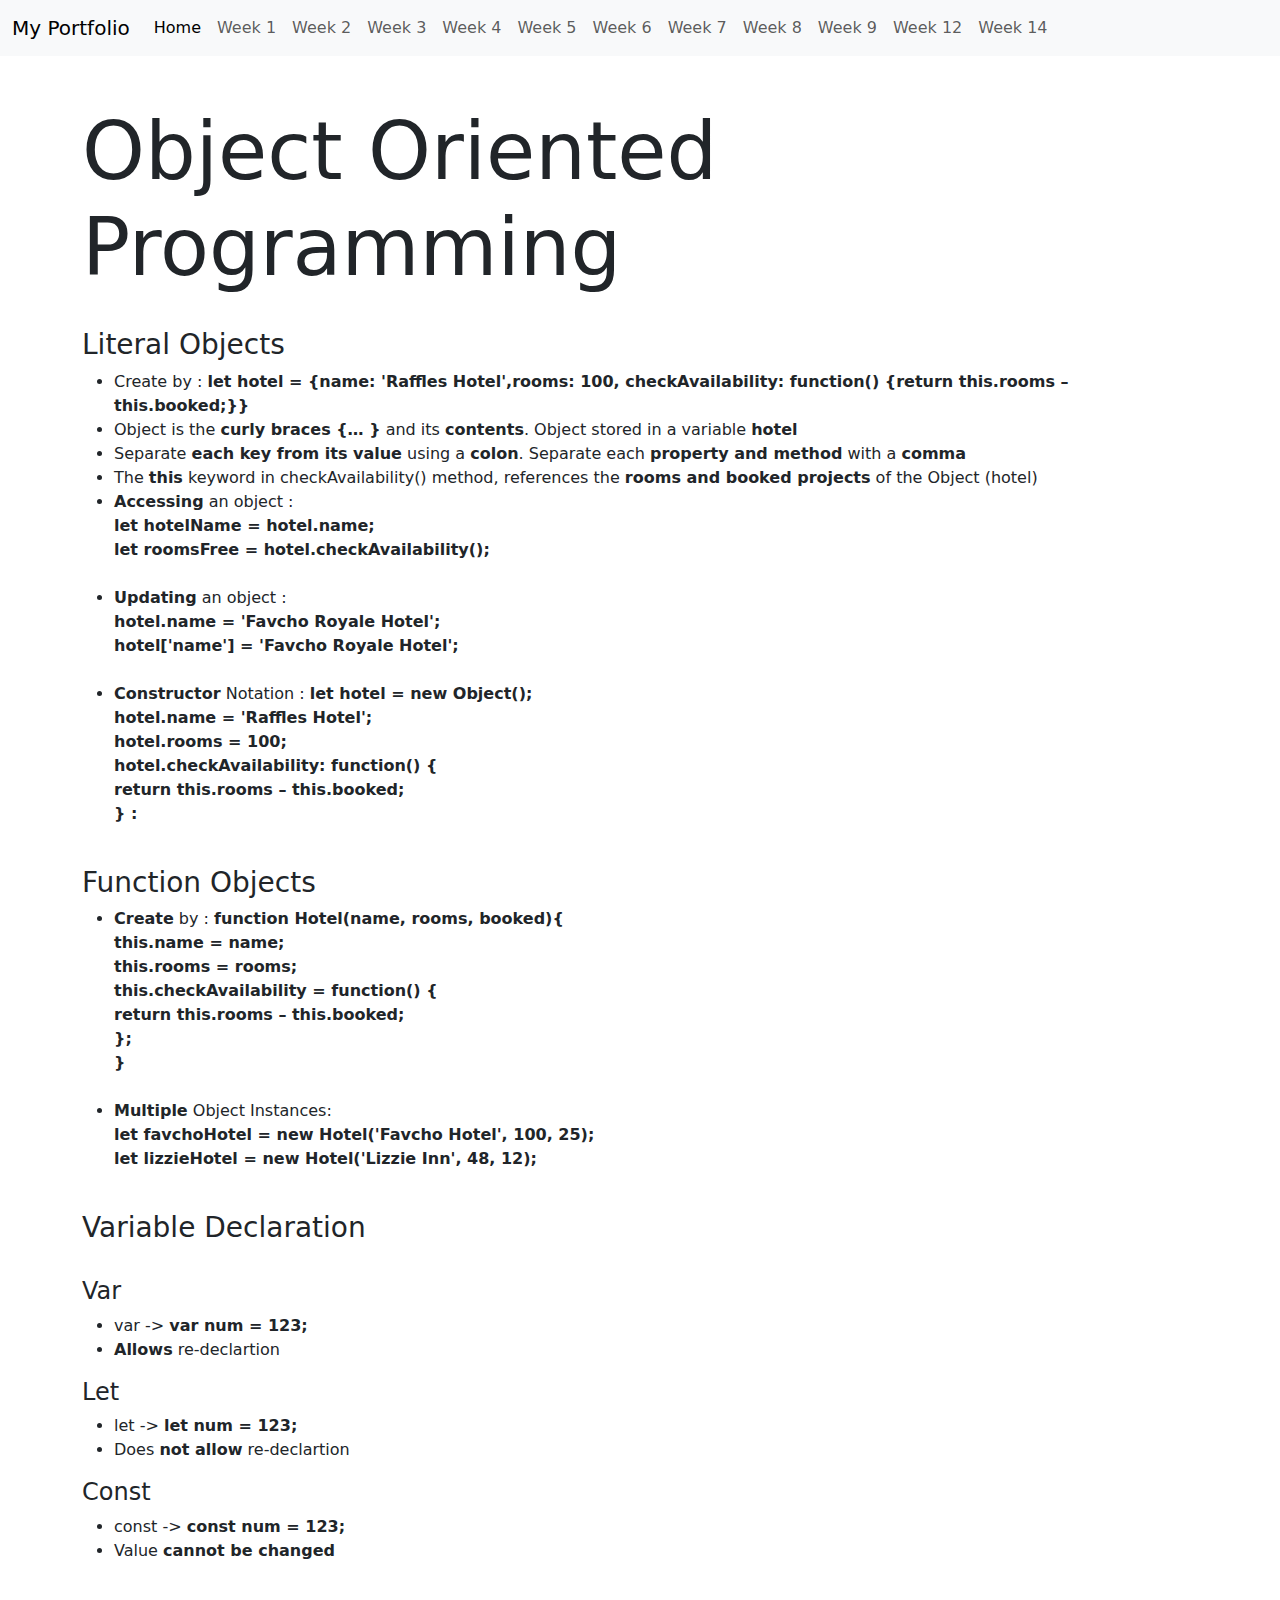
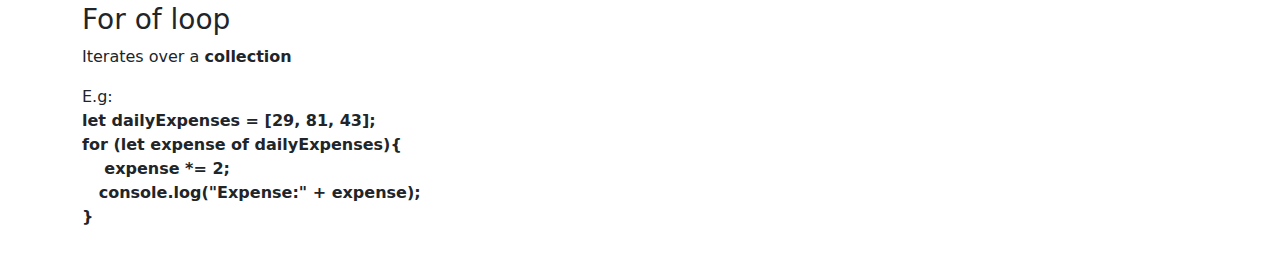
<file: week06.html>
<!DOCTYPE html>
<html lang="en">
<head>
    <meta charset="UTF-8">
    <meta name="viewport" content="width=device-width, initial-scale=1.0">
    <title>Week 6</title>
    <link rel="icon" type="image/x-icon" style = "border-radius: 50%;" href="https://cdn-icons-png.freepik.com/512/693/693467.png">
    <link rel="stylesheet" href="https://cdn.jsdelivr.net/npm/bootstrap@5.2.3/dist/css/bootstrap.min.css" integrity="sha384-...">
</head>
<body>
    <nav class="navbar navbar-expand-lg bg-light">
        <div class="container-fluid">
            <a class="navbar-brand" href="index.html">My Portfolio</a>
            <button class="navbar-toggler" type="button" data-bs-toggle="collapse" data-bs-target="#navbarSupportedContent" aria-controls="navbarSupportedContent" aria-expanded="true" aria-label="Toggle navigation">
                <span class="navbar-toggler-icon"></span>
            </button>
            <div class="collapse navbar-collapse" id="navbarSupportedContent">
                <ul class="navbar-nav me-auto mb-2 mb-lg-0">
                    <li class="nav-item">
                        <a class="nav-link active" aria-current="page" href="index.html">Home</a>
                    </li>
                    <li class="nav-item">
                        <a class="nav-link" href="week01.html">Week 1</a>
                    </li>
                    <li class="nav-item">
                        <a class="nav-link" href="week02.html">Week 2</a>
                    </li>
                    <li class="nav-item">
                        <a class="nav-link" href="week03.html">Week 3</a>
                    </li>
                    <li class="nav-item">
                        <a class="nav-link" href="week04.html">Week 4</a>
                    </li>
                    <li class="nav-item">
                        <a class="nav-link" href="week05.html">Week 5</a>
                    </li>
                    <li class="nav-item">
                        <a class="nav-link" href="week06.html">Week 6</a>
                    </li>
                    <li class="nav-item">
                        <a class="nav-link" href="week07.html">Week 7</a>
                    </li>
                    <li class="nav-item">
                        <a class="nav-link" href="week08.html">Week 8</a>
                    </li>
                    <li class="nav-item">
                        <a class="nav-link" href="week09.html">Week 9</a>
                    </li>
                    <li class="nav-item">
                        <a class="nav-link" href="week12.html">Week 12</a>
                    </li>
                    <li class="nav-item">
                        <a class="nav-link" href="week14.html">Week 14</a>
                    </li>
                </ul>
            </div>
        </div>
    </nav>

    <div class="container my-5">
        <h1 class = "display-1">Object Oriented Programming</h1>
        <br>
        

        <h3>Literal Objects</h3>
        <ul>
            <li>Create by : <b>let hotel = {name: 'Raffles Hotel',rooms: 100, checkAvailability: function() 
                {return this.rooms – this.booked;}}</b></li>
            <li>Object is the <b>curly braces {… }</b> and its <b>contents</b>. Object stored in a variable <b>hotel</b></li>
            <li>Separate <b>each key from its value</b> using a <b>colon</b>. Separate each <b>property and method</b> with a <b>comma</b></li>
            <li>The <b>this</b> keyword in checkAvailability() method, references the <b>rooms and booked projects</b> of the Object (hotel)</li>
            <li><b>Accessing</b> an object : <br><b>let hotelName = hotel.name;</b><br><b>let roomsFree = hotel.checkAvailability();</b></li>
            <br>
            <li><b>Updating</b> an object : <br><b>hotel.name = 'Favcho Royale Hotel';</b><br><b>hotel['name'] = 'Favcho Royale Hotel';</b></li>
            <br>
            <li><b>Constructor</b> Notation : <b>let hotel = new Object();
                <br>hotel.name = 'Raffles Hotel';
                <br>hotel.rooms = 100;
                <br>hotel.checkAvailability: function() {
                <br>return this.rooms – this.booked;
                <br>} : </b>
            </li>
        </ul>

        <br>
        <h3>Function Objects</h3>
        <ul>
            <li><b>Create</b> by : <b>function Hotel(name, rooms, booked){
                <br>this.name = name;
                <br>this.rooms = rooms;
                <br>this.checkAvailability = function() {
                <br>return this.rooms – this.booked;
                <br>};
                <br>}</b>
            </li>
            <br>
            <li><b>Multiple</b> Object Instances:<b>
                <br>let favchoHotel = new Hotel('Favcho Hotel', 100, 25);
                <br>let lizzieHotel = new Hotel('Lizzie Inn', 48, 12);</b>
            </li>

        </ul>
        
        <br>
        <h3>Variable Declaration</h3>
        <br>
        <h4>Var</h4>
        <ul>
            <li>var -> <b>var num = 123;</b></li>
            <li><b>Allows</b> re-declartion</li>
        </ul>

        <h4>Let</h4>
        <ul>        
            <li>let -> <b>let num = 123;</b></li>
            <li>Does <b>not allow</b> re-declartion</li>
        </ul>

        <h4>Const</h4>
        <ul>
            <li>const -> <b>const num = 123;</b></li>
            <li>Value <b>cannot be changed</b></li>
        </ul>

        <br>
        <h3>For of loop</h3>
        <p>Iterates over a <b>collection</b></p>
        <p>E.g:<b>
            <br>let dailyExpenses = [29, 81, 43];
            <br>for (let expense of dailyExpenses){     
            <br>&nbsp&nbsp&nbsp expense *= 2;
            <br>&nbsp&nbsp&nbspconsole.log("Expense:" + expense);
            <br>}</b>
        </p>

    </div>


    <script src="https://cdn.jsdelivr.net/npm/bootstrap@5.2.3/dist/js/bootstrap.bundle.min.js" integrity="sha384-..."></script>
</body>
</html>
</file>
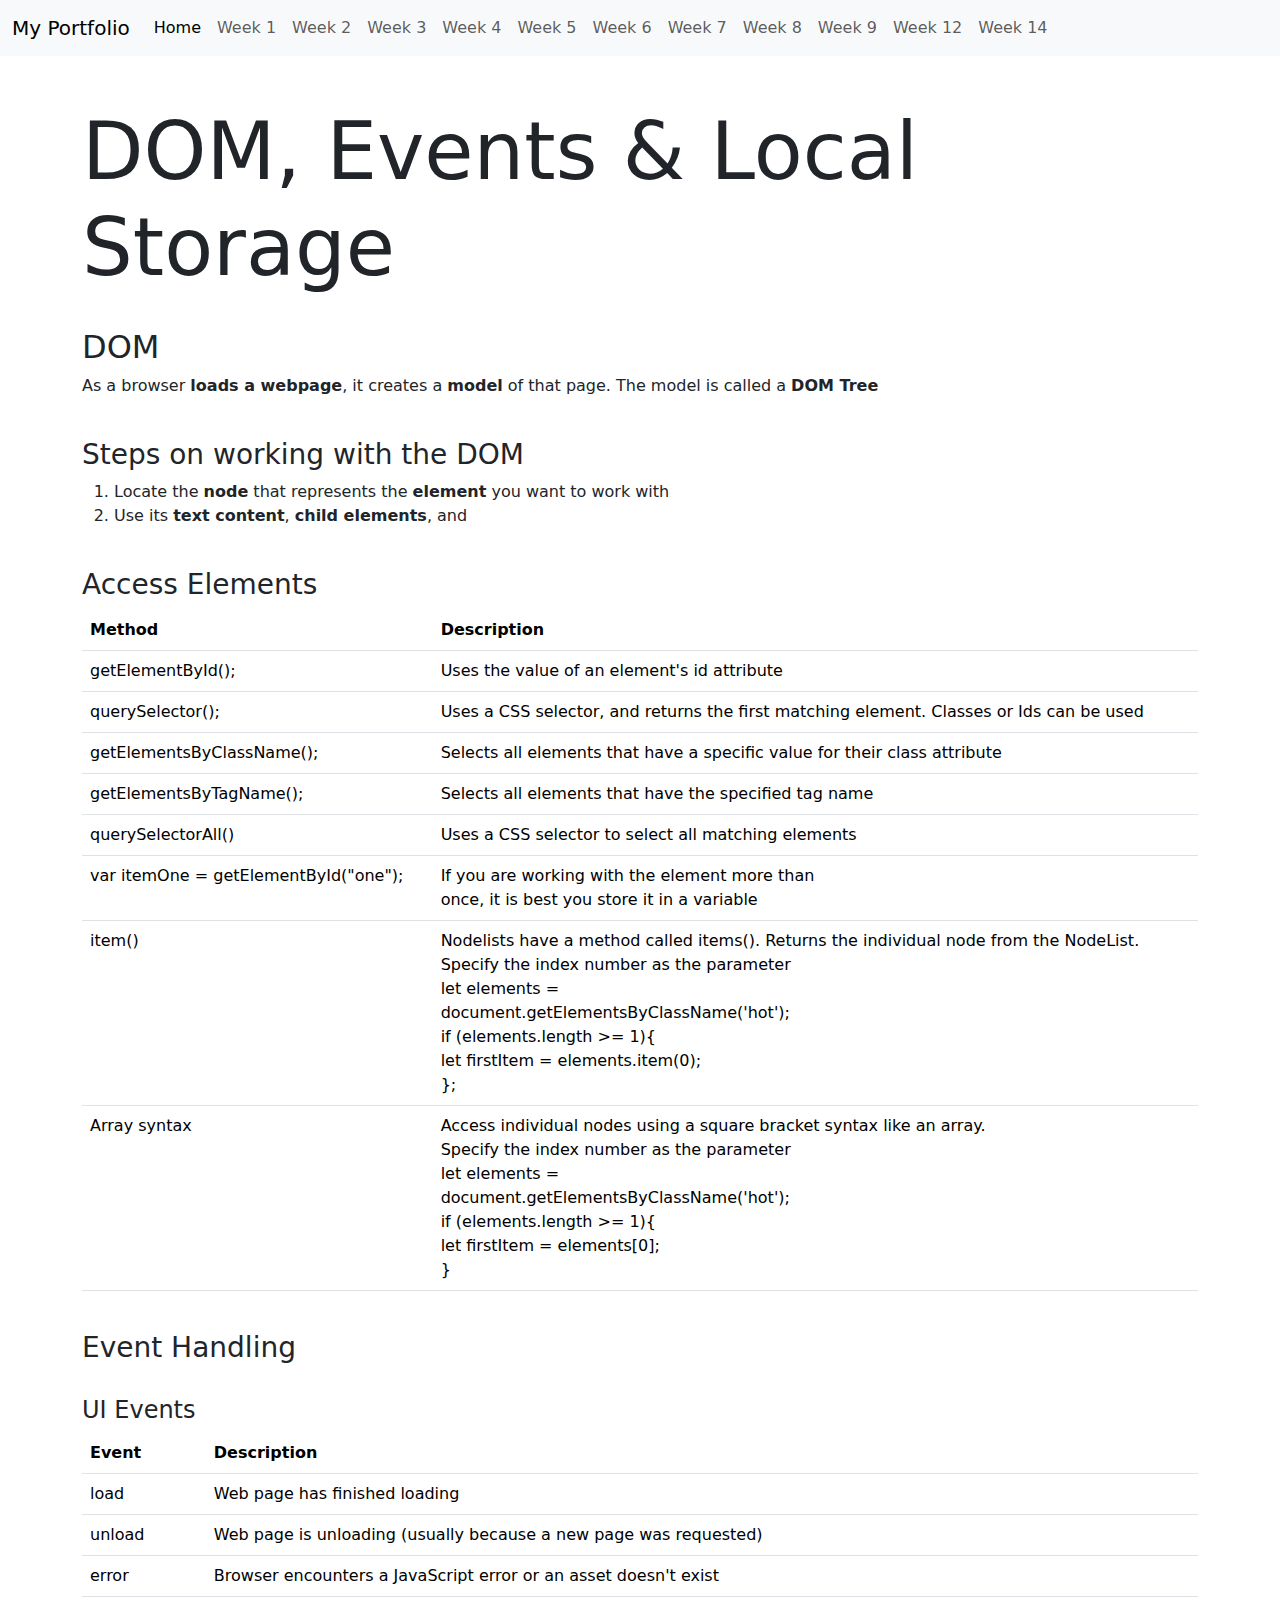
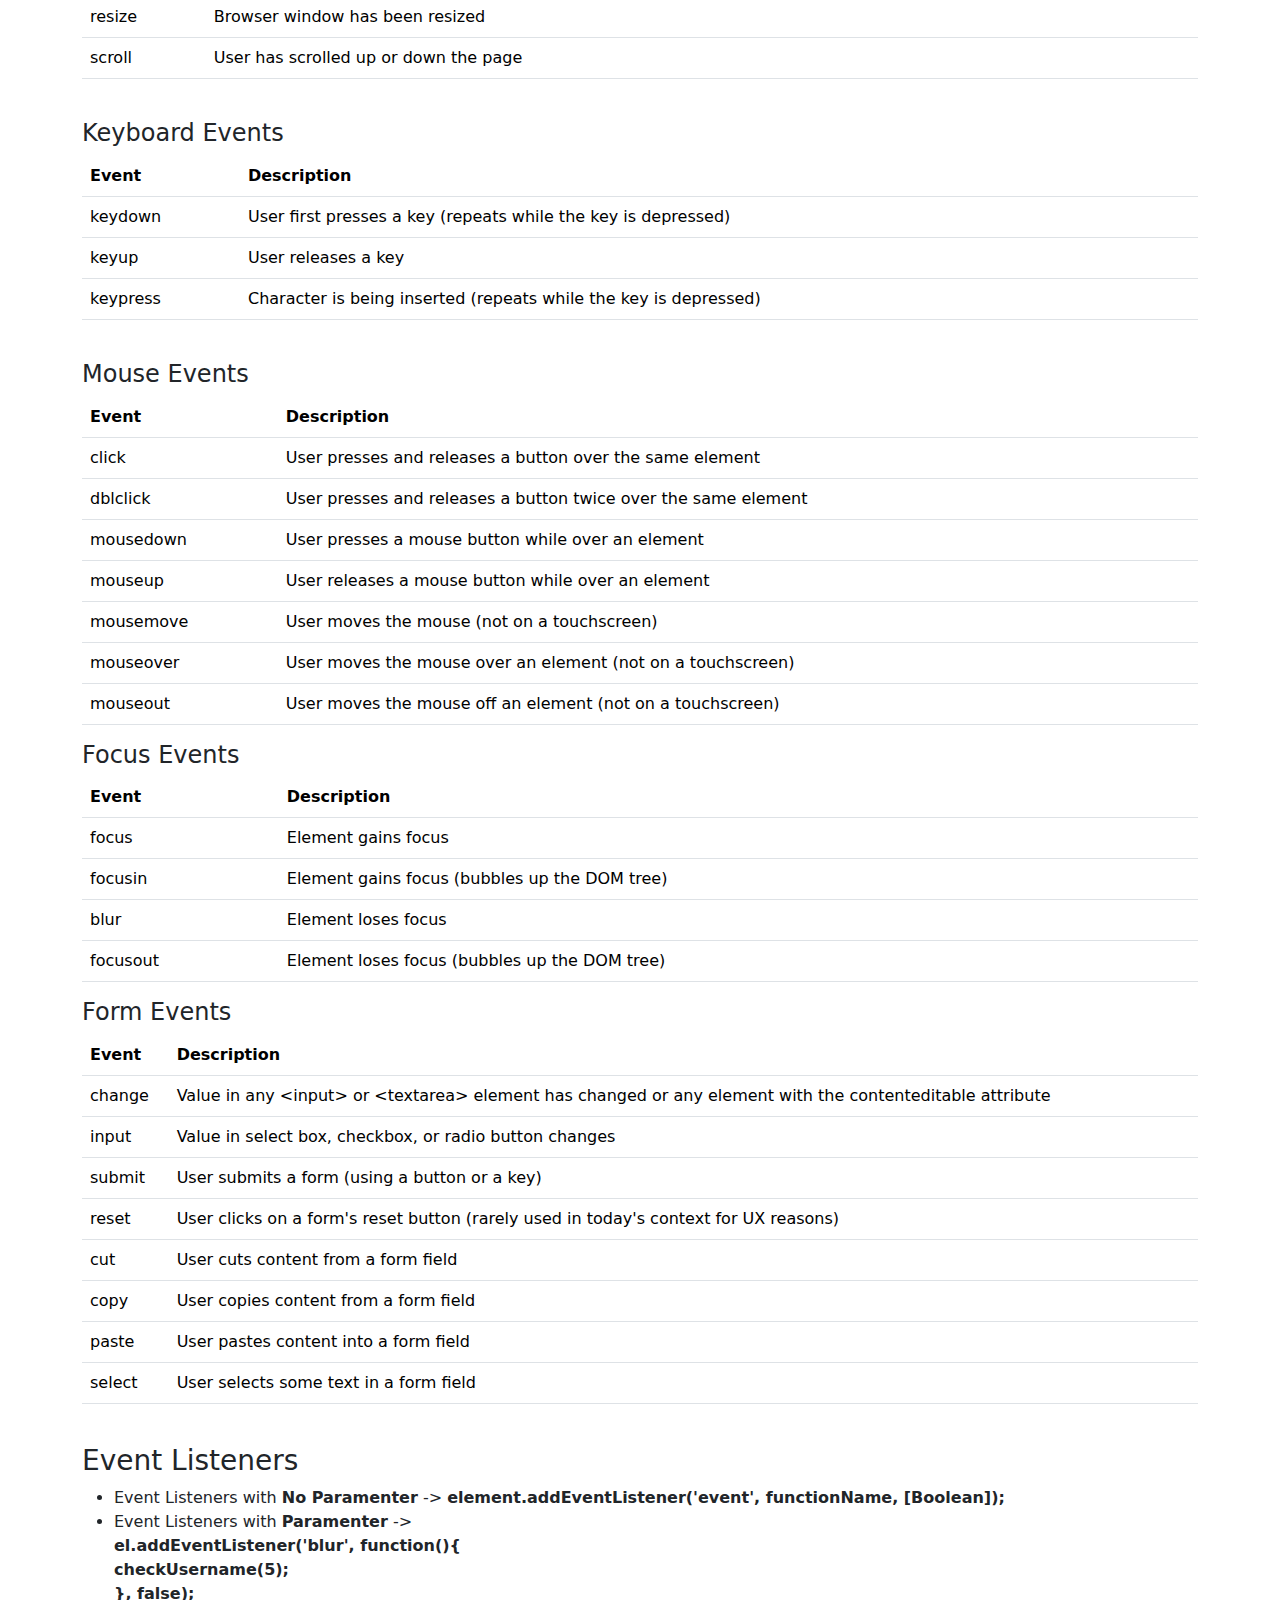
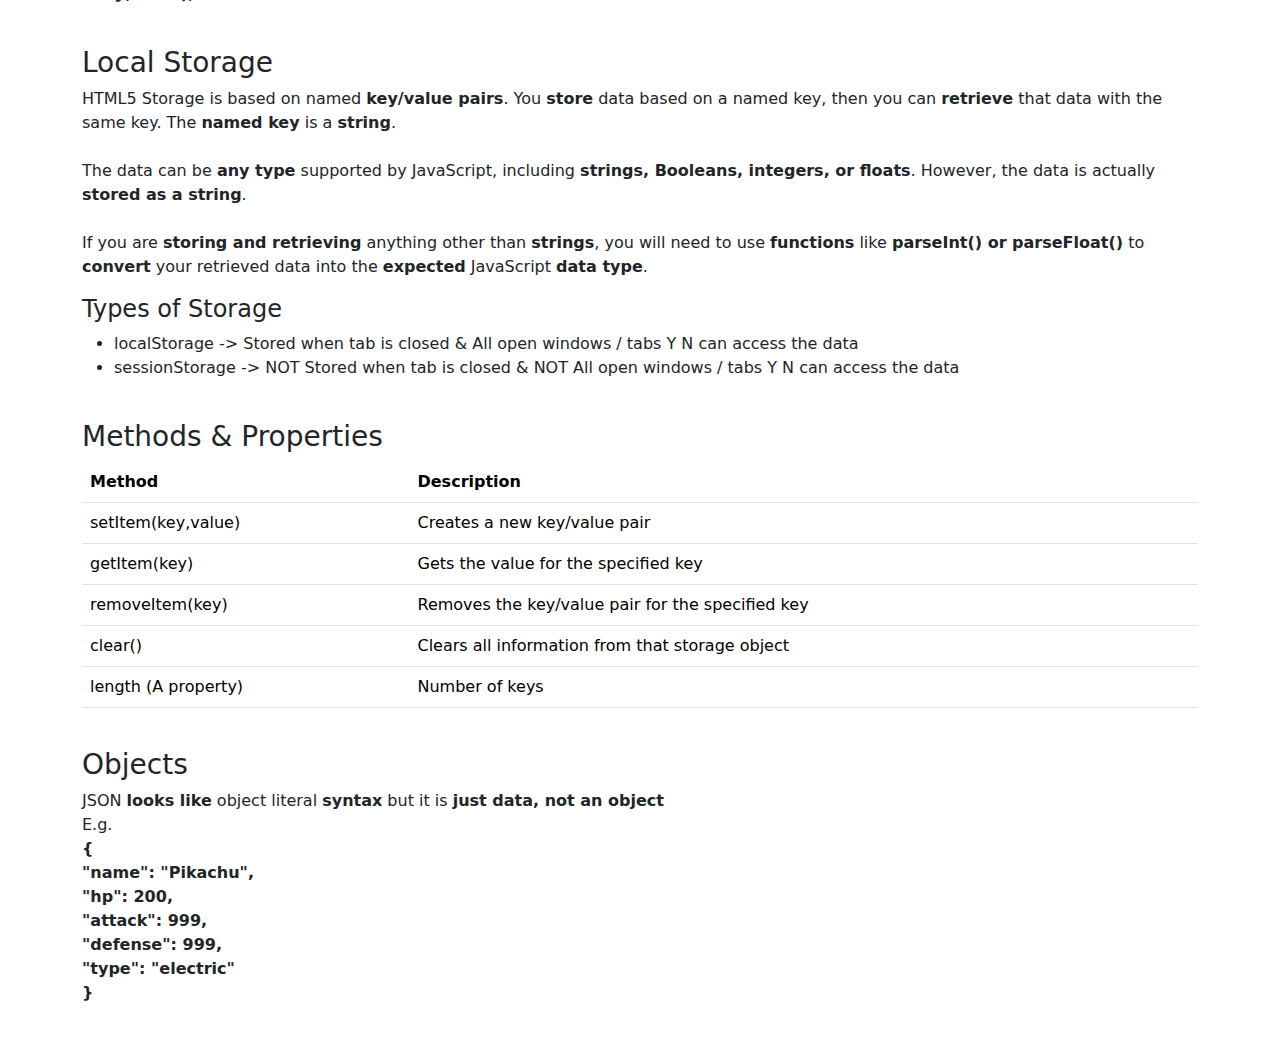
<file: week07.html>
<!DOCTYPE html>
<html lang="en">
<head>
    <meta charset="UTF-8">
    <meta name="viewport" content="width=device-width, initial-scale=1.0">
    <title>Week 7</title>
    <link rel="icon" type="image/x-icon" style = "border-radius: 50%;" href="https://cdn-icons-png.freepik.com/512/693/693467.png">
    <link rel="stylesheet" href="https://cdn.jsdelivr.net/npm/bootstrap@5.2.3/dist/css/bootstrap.min.css" integrity="sha384-...">
</head>
<body>
    <nav class="navbar navbar-expand-lg bg-light">
        <div class="container-fluid">
            <a class="navbar-brand" href="index.html">My Portfolio</a>
            <button class="navbar-toggler" type="button" data-bs-toggle="collapse" data-bs-target="#navbarSupportedContent" aria-controls="navbarSupportedContent" aria-expanded="true" aria-label="Toggle navigation">
                <span class="navbar-toggler-icon"></span>
            </button>
            <div class="collapse navbar-collapse" id="navbarSupportedContent">
                <ul class="navbar-nav me-auto mb-2 mb-lg-0">
                    <li class="nav-item">
                        <a class="nav-link active" aria-current="page" href="index.html">Home</a>
                    </li>
                    <li class="nav-item">
                        <a class="nav-link" href="week01.html">Week 1</a>
                    </li>
                    <li class="nav-item">
                        <a class="nav-link" href="week02.html">Week 2</a>
                    </li>
                    <li class="nav-item">
                        <a class="nav-link" href="week03.html">Week 3</a>
                    </li>
                    <li class="nav-item">
                        <a class="nav-link" href="week04.html">Week 4</a>
                    </li>
                    <li class="nav-item">
                        <a class="nav-link" href="week05.html">Week 5</a>
                    </li>
                    <li class="nav-item">
                        <a class="nav-link" href="week06.html">Week 6</a>
                    </li>
                    <li class="nav-item">
                        <a class="nav-link" href="week07.html">Week 7</a>
                    </li>
                    <li class="nav-item">
                        <a class="nav-link" href="week08.html">Week 8</a>
                    </li>
                    <li class="nav-item">
                        <a class="nav-link" href="week09.html">Week 9</a>
                    </li>
                    <li class="nav-item">
                        <a class="nav-link" href="week12.html">Week 12</a>
                    </li>
                    <li class="nav-item">
                        <a class="nav-link" href="week14.html">Week 14</a>
                    </li>
                </ul>
            </div>
        </div>
    </nav>

    <div class="container my-5">
        <h1 class = "display-1">DOM, Events & Local Storage</h1>
        <br>

        <h2>DOM</h2>
        <p>As a browser <b>loads a webpage</b>, it creates a <b>model</b> of that page. The model is called a <b>DOM Tree</b></p>

        <br>
        <h3>Steps on working with the DOM</h3>
        <ol>
            <li>Locate the <b>node</b> that represents the <b>element</b> you want to work with</li>
            <li>Use its <b>text content</b>, <b>child elements</b>, and <b.attributes</li>
        </ol>

        <br>
        <h3>Access Elements</h3>
        <table class="table">
            <thead>
              <tr>
                <th scope="col">Method</th>
                <th scope="col">Description</th>
              </tr>
            </thead>
            <tbody>
                <tr>
                    <td>getElementById();</td>
                    <td>Uses the value of an element's id attribute</td>
                </tr>
                <tr>
                    <td>querySelector();</td>
                    <td>Uses a CSS selector, and returns the first matching element. Classes or Ids can be used</td>
                </tr>
                <tr>
                    <td>getElementsByClassName();</td>
                    <td>Selects all elements that have a specific value for their class attribute</td>
                </tr>
                <tr>
                    <td>getElementsByTagName();</td>
                    <td>Selects all elements that have the specified tag name</td>
                </tr>
                <tr>
                    <td>querySelectorAll()</td>
                    <td>Uses a CSS selector to select all matching elements</td>
                </tr>
                <tr>
                    <td>var itemOne = getElementById("one");</td>
                    <td>If you are working with the element more than <br>once, it is best you store it in a variable</td>
                </tr>
                <tr>
                    <td>item()</td>
                    <td>Nodelists have a method called items(). Returns the individual node from the NodeList.
                        <br>Specify the index number as the parameter
                        <br>let elements =
                        <br>document.getElementsByClassName('hot');
                        <br>if (elements.length >= 1){
                        <br>let firstItem = elements.item(0);
                        <br>};
                    </td>
                </tr>
                <tr>
                    <td>Array syntax</td>
                    <td>Access individual nodes using a square bracket syntax like an array.
                        <br>Specify the index number as the parameter
                        <br>let elements =
                        <br>document.getElementsByClassName('hot');
                        <br>if (elements.length >= 1){
                        <br>let firstItem = elements[0];
                        <br>}
                    </td>
                </tr>
            </tbody>
        </table>

        <br>
        <h3>Event Handling</h3>

        <br>
        <h4>UI Events</h4>
        <table class = "table">
            <thead>
                <tr>
                  <th scope="col">Event</th>
                  <th scope="col">Description</th>
                </tr>
            </thead>
            <tbody>
                <tr>
                    <td>load</td>
                    <td>Web page has finished loading</td>
                </tr>
                <tr>
                    <td>unload</td>
                    <td>Web page is unloading (usually because a new page was requested)</td>
                </tr>
                <tr>
                    <td>error</td>
                    <td>Browser encounters a JavaScript error or an asset doesn't exist</td>
                </tr>
                <tr>
                    <td>resize</td>
                    <td>Browser window has been resized</td>
                </tr>
                <tr>
                    <td>scroll</td>
                    <td>User has scrolled up or down the page</td>
                </tr>
            </tbody>            
        </table>

        <br>
        <h4>Keyboard Events</h4>
        <table class = "table">
            <thead>
                <tr>
                  <th scope="col">Event</th>
                  <th scope="col">Description</th>
                </tr>
            </thead>
            <tbody>
                <tr>
                    <td>keydown</td>
                    <td>User first presses a key (repeats while the key is depressed)</td>
                </tr>
                <tr>
                    <td>keyup</td>
                    <td>User releases a key</td>
                </tr>
                <tr>
                    <td>keypress</td>
                    <td>Character is being inserted (repeats while the key is depressed)</td>
                </tr>
            </tbody>            
        </table>

        <br>
        <h4>Mouse Events</h4>
        <table class = "table">
            <thead>
                <tr>
                  <th scope="col">Event</th>
                  <th scope="col">Description</th>
                </tr>
            </thead>
            <tbody>
                <tr>
                    <td>click</td>
                    <td>User presses and releases a button over the same element</td>
                </tr>
                <tr>
                    <td>dblclick</td>
                    <td>User presses and releases a button twice over the same element</td>
                </tr>
                <tr>
                    <td>mousedown</td>
                    <td>User presses a mouse button while over an element</td>
                </tr>
                <tr>
                    <td>mouseup</td>
                    <td>User releases a mouse button while over an element</td>
                </tr>
                <tr>
                    <td>mousemove</td>
                    <td>User moves the mouse (not on a touchscreen)</td>
                </tr>
                <tr>
                    <td>mouseover</td>
                    <td>User moves the mouse over an element (not on a touchscreen)</td>
                </tr>
                <tr>
                    <td>mouseout</td>
                    <td>User moves the mouse off an element (not on a touchscreen)</td>
                </tr>
            </tbody>        
        </table>

        <h4>Focus Events</h4>
        <table class = "table">
            <thead>
                <tr>
                  <th scope="col">Event</th>
                  <th scope="col">Description</th>
                </tr>
            </thead>
            <tbody>
                <tr>
                    <td>focus</td>
                    <td>Element gains focus</td>
                </tr>
                <tr>
                    <td>focusin</td>
                    <td>Element gains focus (bubbles up the DOM tree)</td>
                </tr>
                <tr>
                    <td>blur</td>
                    <td>Element loses focus</td>
                </tr>
                <tr>
                    <td>focusout</td>
                    <td>Element loses focus (bubbles up the DOM tree)</td>
                </tr>
            </tbody>        
        </table>

        <h4>Form Events</h4>
        <table class = "table">
            <thead>
                <tr>
                  <th scope="col">Event</th>
                  <th scope="col">Description</th>
                </tr>
            </thead>
            <tbody>
                <tr>
                    <td>change</td>
                    <td>Value in any &lt;input&gt; or &lt;textarea&gt; element has changed or any element with the contenteditable attribute</td>
                </tr>
                <tr>
                    <td>input</td>
                    <td>Value in select box, checkbox, or radio button changes</td>
                </tr>
                <tr>
                    <td>submit</td>
                    <td>User submits a form (using a button or a key)</td>
                </tr>
                <tr>
                    <td>reset</td>
                    <td>User clicks on a form's reset button (rarely used in today's context for UX reasons)</td>
                </tr>
                <tr>
                    <td>cut</td>
                    <td>User cuts content from a form field</td>
                </tr>
                <tr>
                    <td>copy</td>
                    <td>User copies content from a form field</td>
                </tr>
                <tr>
                    <td>paste</td>
                    <td>User pastes content into a form field</td>
                </tr>
                <tr>
                    <td>select</td>
                    <td>User selects some text in a form field</td>
                </tr>
            </tbody>            
        </table>

        <br>
        <h3>Event Listeners</h3>
        <ul>
            <li>Event Listeners with <b>No Paramenter</b> -> <b>element.addEventListener('event', functionName, [Boolean]);</b></li>
            <li>Event Listeners with <b>Paramenter</b> -><b>
                <br>el.addEventListener('blur', function(){
                <br>checkUsername(5);
                <br>}, false);</b>
            </li>
        </ul>

        <br>
        <h3>Local Storage</h3>
        <p>HTML5 Storage is based on named <b>key/value pairs</b>. You <b>store</b> data based on a named key, then you can <b>retrieve</b>
            that data with the same key. The <b>named key</b> is a <b>string</b>.<br>
            <br>The data can be <b>any type</b> supported by JavaScript, including <b>strings, Booleans, integers, or floats</b>.
            However, the data is actually <b>stored as a string</b>.<br>
            <br>If you are <b>storing and retrieving</b> anything other than <b>strings</b>, you will need to
            use <b>functions</b> like <b>parseInt() or parseFloat()</b> to <b>convert</b> your retrieved data
            into the <b>expected</b> JavaScript <b>data type</b>.
        </p>

        <h4>Types of Storage</h4>
        <ul>
            <li>localStorage -> Stored when tab is closed & All open windows / tabs Y N can access the data</li>
            <li>sessionStorage -> NOT Stored when tab is closed & NOT All open windows / tabs Y N can access the data</li>
        </ul>

        <br>
        <h3>Methods & Properties</h3>
        <table class = "table">
            <thead>
                <tr>
                  <th scope="col">Method</th>
                  <th scope="col">Description</th>
                </tr>
            </thead>
            <tbody>
                <tr>
                    <td>setItem(key,value)</td>
                    <td>Creates a new key/value pair</td>
                </tr>
                <tr>
                    <td>getItem(key)</td>
                    <td>Gets the value for the specified key</td>
                </tr>
                <tr>
                    <td>removeItem(key)</td>
                    <td>Removes the key/value pair for the specified key</td>
                </tr>
                <tr>
                    <td>clear() </td>
                    <td>Clears all information from that storage object</td>
                </tr>
                <tr>
                    <td>length (A property)</td>
                    <td>Number of keys</td>
                </tr>
            </tbody>
        </table>

        <br>
        <h3>Objects</h3>
        <p>JSON <b>looks like</b> object literal <b>syntax</b> but it is <b>just data, not an object</b>
            <br>E.g.<b>
            <br>{
            <br>"name": "Pikachu",
            <br>"hp": 200,
            <br>"attack": 999,
            <br>"defense": 999,
            <br>"type": "electric"
            <br>}</b>
        </p>
    </div>


    <script src="https://cdn.jsdelivr.net/npm/bootstrap@5.2.3/dist/js/bootstrap.bundle.min.js" integrity="sha384-..."></script>
</body>
</html>
</file>
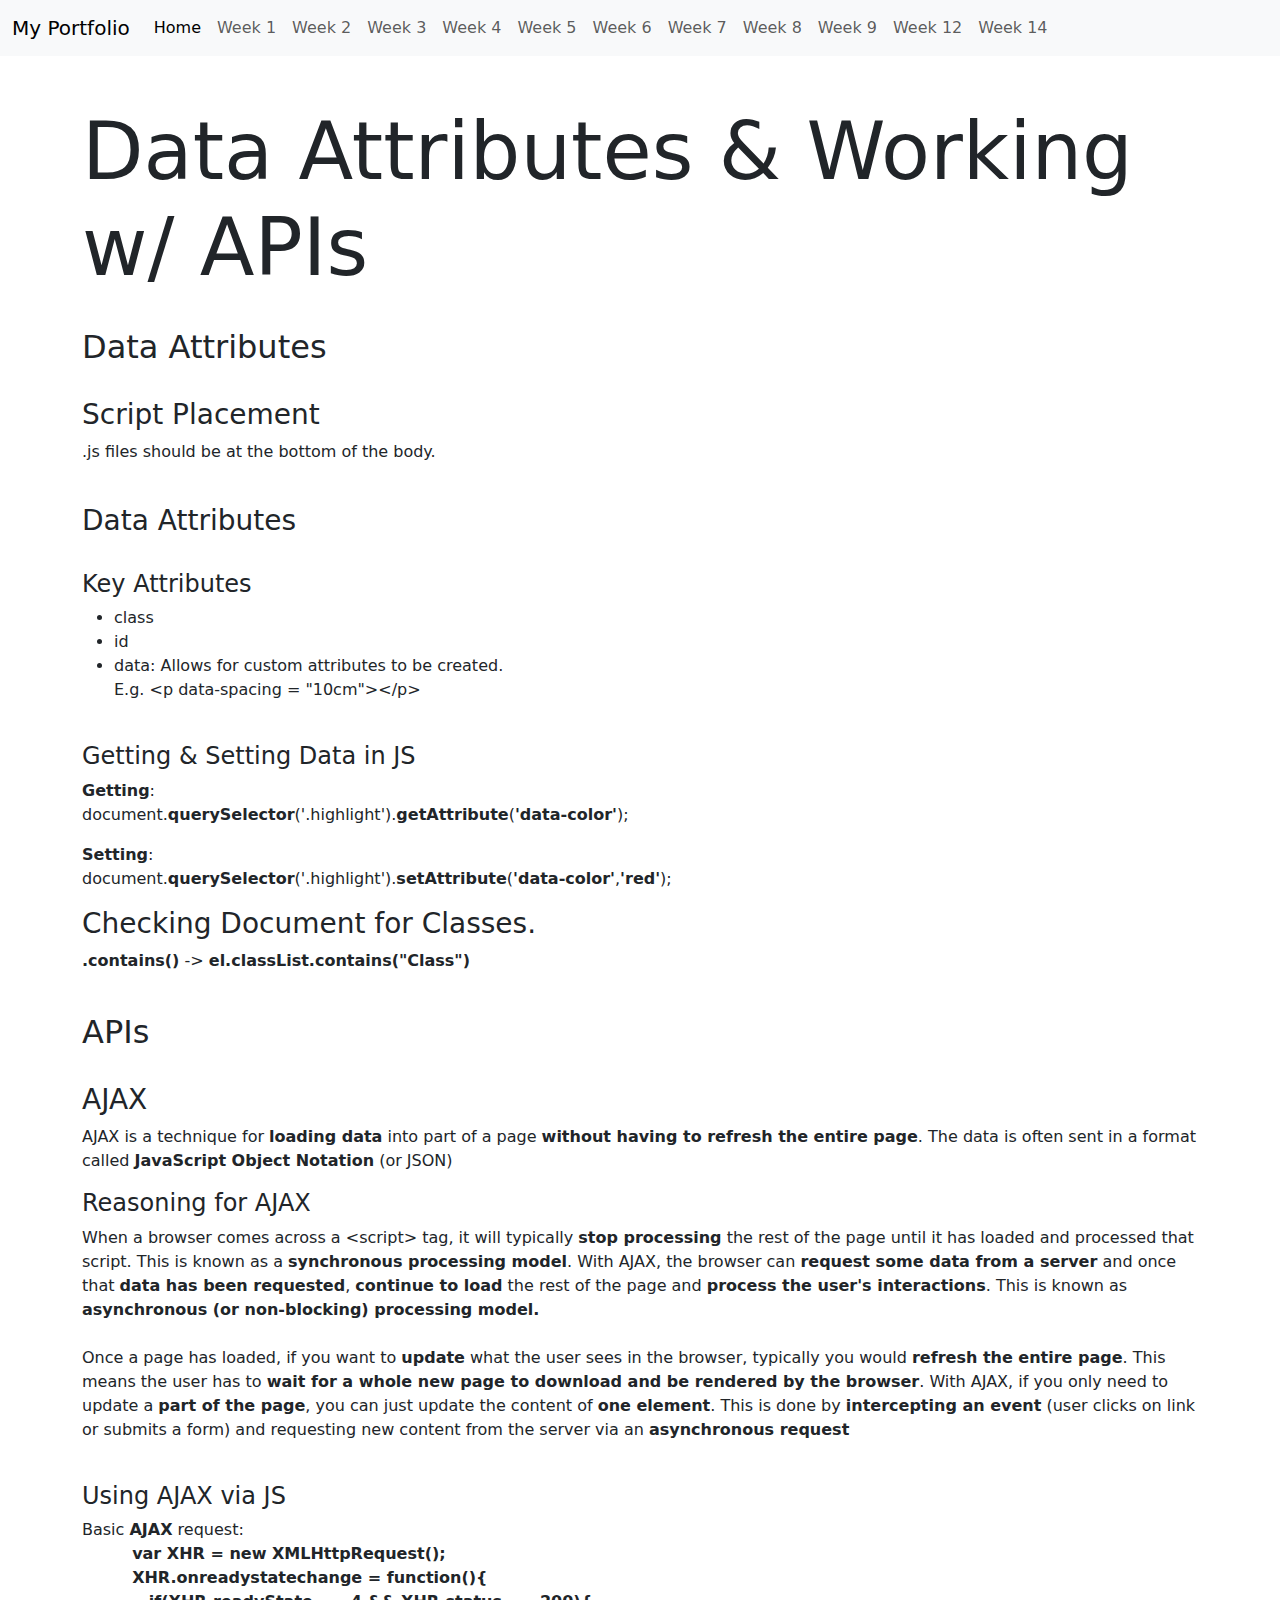
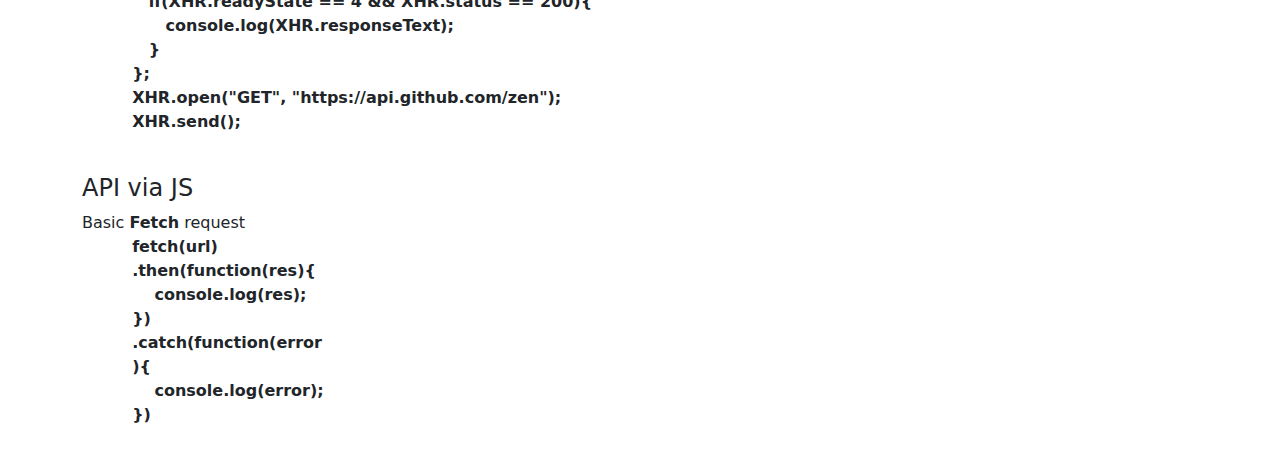
<file: week08.html>
<!DOCTYPE html>
<html lang="en">
<head>
    <meta charset="UTF-8">
    <meta name="viewport" content="width=device-width, initial-scale=1.0">
    <title>Week 8</title>
    <link rel="icon" type="image/x-icon" style = "border-radius: 50%;" href="https://cdn-icons-png.freepik.com/512/693/693467.png">
    <link rel="stylesheet" href="https://cdn.jsdelivr.net/npm/bootstrap@5.2.3/dist/css/bootstrap.min.css" integrity="sha384-...">
</head>
<body>
    <nav class="navbar navbar-expand-lg bg-light">
        <div class="container-fluid">
            <a class="navbar-brand" href="index.html">My Portfolio</a>
            <button class="navbar-toggler" type="button" data-bs-toggle="collapse" data-bs-target="#navbarSupportedContent" aria-controls="navbarSupportedContent" aria-expanded="true" aria-label="Toggle navigation">
                <span class="navbar-toggler-icon"></span>
            </button>
            <div class="collapse navbar-collapse" id="navbarSupportedContent">
                <ul class="navbar-nav me-auto mb-2 mb-lg-0">
                    <li class="nav-item">
                        <a class="nav-link active" aria-current="page" href="index.html">Home</a>
                    </li>
                    <li class="nav-item">
                        <a class="nav-link" href="week01.html">Week 1</a>
                    </li>
                    <li class="nav-item">
                        <a class="nav-link" href="week02.html">Week 2</a>
                    </li>
                    <li class="nav-item">
                        <a class="nav-link" href="week03.html">Week 3</a>
                    </li>
                    <li class="nav-item">
                        <a class="nav-link" href="week04.html">Week 4</a>
                    </li>
                    <li class="nav-item">
                        <a class="nav-link" href="week05.html">Week 5</a>
                    </li>
                    <li class="nav-item">
                        <a class="nav-link" href="week06.html">Week 6</a>
                    </li>
                    <li class="nav-item">
                        <a class="nav-link" href="week07.html">Week 7</a>
                    </li>
                    <li class="nav-item">
                        <a class="nav-link" href="week08.html">Week 8</a>
                    </li>
                    <li class="nav-item">
                        <a class="nav-link" href="week09.html">Week 9</a>
                    </li>
                    <li class="nav-item">
                        <a class="nav-link" href="week12.html">Week 12</a>
                    </li>
                    <li class="nav-item">
                        <a class="nav-link" href="week14.html">Week 14</a>
                    </li>
                </ul>
            </div>
        </div>
    </nav>

    <div class="container my-5">
        <h1 class = "display-1">Data Attributes & Working w/ APIs</h1>
        
        <br>
        <h2>Data Attributes</h2>

        <br>
        <h3>Script Placement</h3>
        <p>.js files should be at the bottom of the body.</p>

        <br>
        <h3>Data Attributes</h3>
        <br>
        <h4>Key Attributes</h4>
        <ul>
            <li>class</li>
            <li>id</li>
            <li>data: Allows for custom attributes to be created.<br>
            E.g. &lt;p data-spacing = "10cm"&gt;&lt;/p&gt;</li>
        </ul>   
        
        <br>
        <h4>Getting & Setting Data in JS</h4>
        <p><b>Getting</b>:<br>document.<b>querySelector</b>('.highlight').<b>getAttribute</b>(<b>'data-color'</b>);</p>
        <p><b>Setting</b>:<br>document.<b>querySelector</b>('.highlight').<b>setAttribute</b>(<b>'data-color'</b>,<b>'red'</b>);</p>

        <h3>Checking Document for Classes.</h3>
        <p><b>.contains()</b> -> <b>el.classList.contains("Class")</b></p>

        <br>
        <h2>APIs</h2>
        
        <br>
        <h3>AJAX</h3>
        <p>AJAX is a technique for <b>loading data</b> into part of a page <b>without having to refresh the entire page</b>. 
            The data is often sent in a format called <b>JavaScript Object Notation</b> (or JSON)
        </p>

        <h4>Reasoning for AJAX</h4>
        <p>When a browser comes across a &lt;script&gt; tag, it will typically <b>stop processing</b> the rest of the
            page until it has loaded and processed that script. This is known as a <b>synchronous processing model</b>.
            With AJAX, the browser can <b>request some data from a server</b> and once that <b>data has been requested</b>,
            <b>continue to load</b> the rest of the page and <b>process the user's interactions</b>. This is known as <b>
            asynchronous (or non-blocking) processing model.</b><br><br>
            Once a page has loaded, if you want to <b>update</b> what the user sees in the browser, typically you
            would <b>refresh the entire page</b>. This means the user has to <b>wait for a whole new page to
            download and be rendered by the browser</b>. With AJAX, if you only need to update a <b>part of the
            page</b>, you can just update the content of <b>one element</b>. This is done by <b>intercepting an event</b> 
            (user clicks on link or submits a form) and requesting new content from the server via an <b>asynchronous request</b>        
        </p>

        <br>
        <h4>Using AJAX via JS</h4>
        <p>Basic <b>AJAX</b> request:<br><b>  
            &nbsp&nbsp&nbsp&nbsp&nbsp&nbsp&nbsp&nbsp&nbspvar XHR = new XMLHttpRequest();<br>
            &nbsp&nbsp&nbsp&nbsp&nbsp&nbsp&nbsp&nbsp&nbspXHR.onreadystatechange = function(){<br>
            &nbsp&nbsp&nbsp&nbsp&nbsp&nbsp&nbsp&nbsp&nbsp&nbsp&nbsp&nbspif(XHR.readyState == 4 && XHR.status == 200){<br>
            &nbsp&nbsp&nbsp&nbsp&nbsp&nbsp&nbsp&nbsp&nbsp&nbsp&nbsp&nbsp&nbsp&nbsp&nbspconsole.log(XHR.responseText);<br>
            &nbsp&nbsp&nbsp&nbsp&nbsp&nbsp&nbsp&nbsp&nbsp&nbsp&nbsp&nbsp}<br>
            &nbsp&nbsp&nbsp&nbsp&nbsp&nbsp&nbsp&nbsp&nbsp};<br>
            &nbsp&nbsp&nbsp&nbsp&nbsp&nbsp&nbsp&nbsp&nbspXHR.open("GET", "https://api.github.com/zen");<br>
            &nbsp&nbsp&nbsp&nbsp&nbsp&nbsp&nbsp&nbsp&nbspXHR.send();<br></b>
        </p>

        <br>
        <h4>API via JS</h4>
        <p>Basic <b>Fetch</b> request<br><b>
            &nbsp&nbsp&nbsp&nbsp&nbsp&nbsp&nbsp&nbsp&nbspfetch(url)<br>
            &nbsp&nbsp&nbsp&nbsp&nbsp&nbsp&nbsp&nbsp&nbsp.then(function(res){<br>
            &nbsp&nbsp&nbsp&nbsp&nbsp&nbsp&nbsp&nbsp&nbsp&nbsp&nbsp&nbsp&nbspconsole.log(res);<br>
            &nbsp&nbsp&nbsp&nbsp&nbsp&nbsp&nbsp&nbsp&nbsp})<br>
            &nbsp&nbsp&nbsp&nbsp&nbsp&nbsp&nbsp&nbsp&nbsp.catch(function(error<br>
            &nbsp&nbsp&nbsp&nbsp&nbsp&nbsp&nbsp&nbsp&nbsp){<br>
            &nbsp&nbsp&nbsp&nbsp&nbsp&nbsp&nbsp&nbsp&nbsp&nbsp&nbsp&nbsp&nbspconsole.log(error);<br>
            &nbsp&nbsp&nbsp&nbsp&nbsp&nbsp&nbsp&nbsp&nbsp})<br></b>
        </p>




    </div>


    <script src="https://cdn.jsdelivr.net/npm/bootstrap@5.2.3/dist/js/bootstrap.bundle.min.js" integrity="sha384-..."></script>
</body>
</html>
</file>
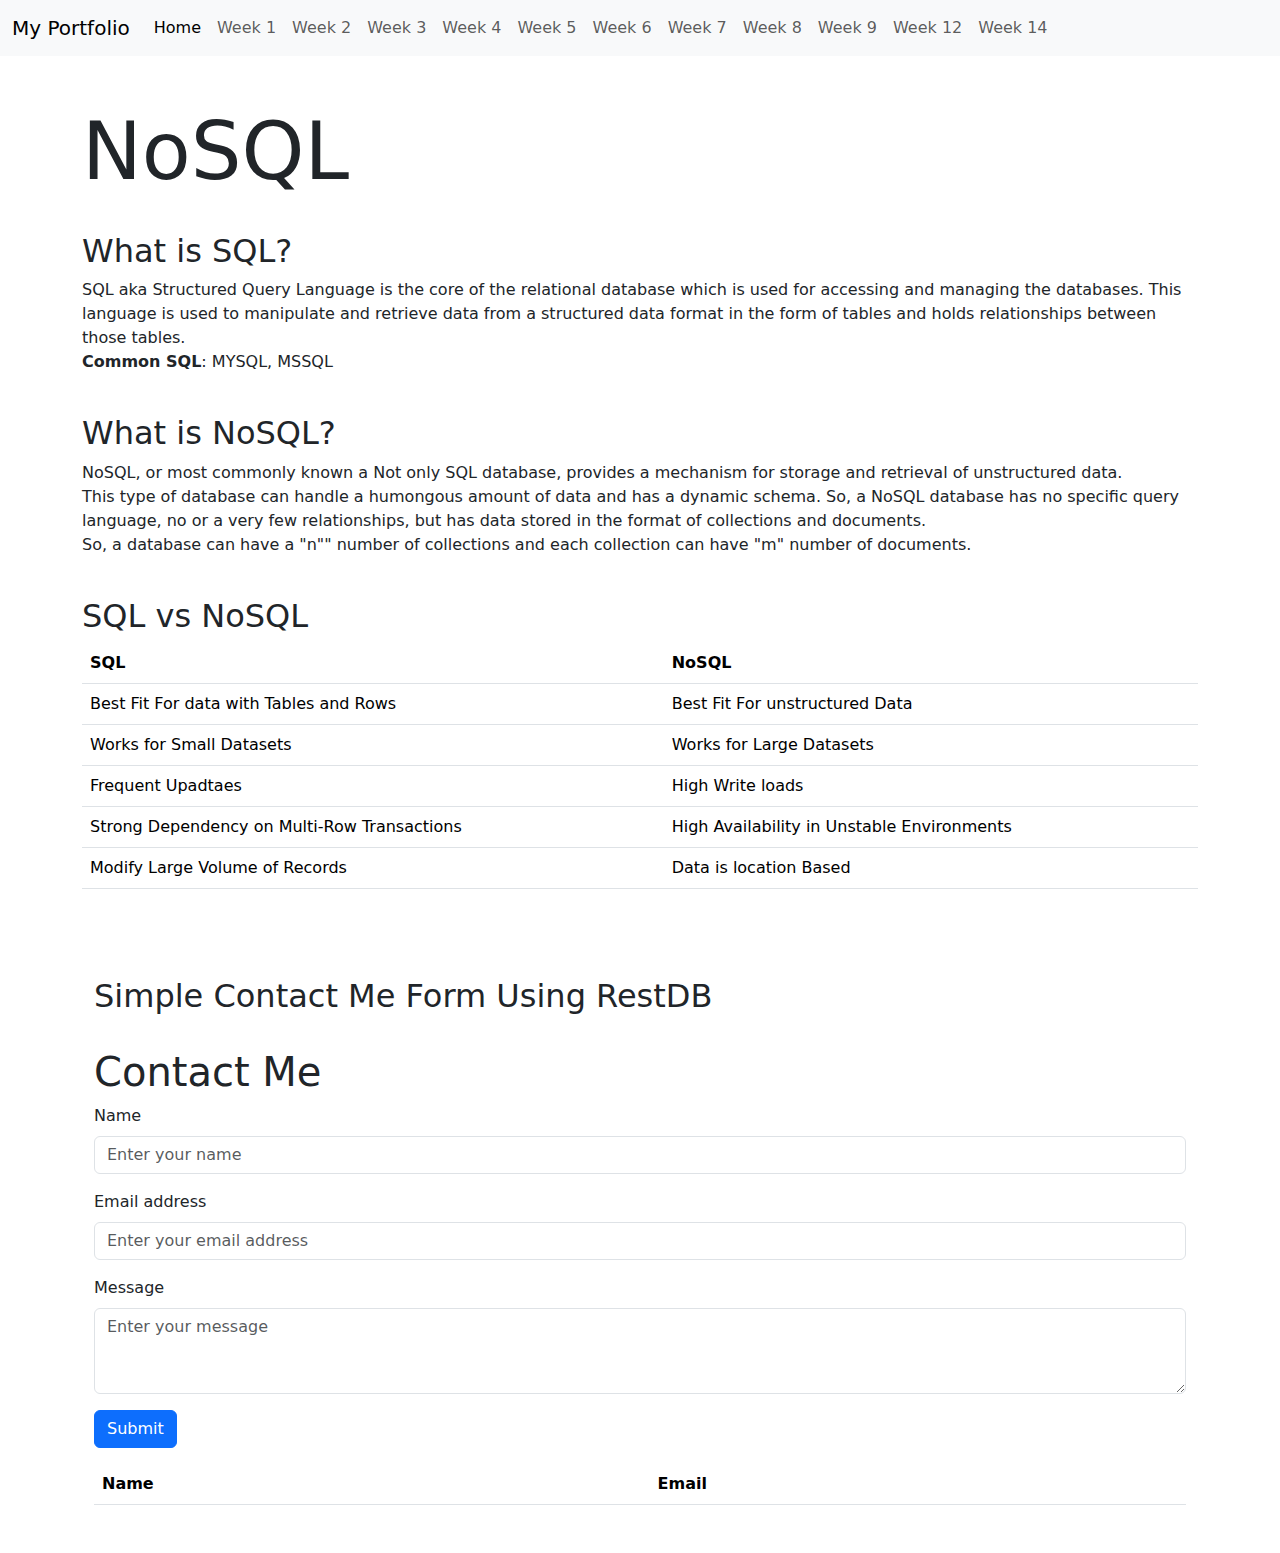
<file: week12.html>
<!DOCTYPE html>
<html lang="en">
<head>
    <meta charset="UTF-8">
    <meta name="viewport" content="width=device-width, initial-scale=1.0">
    <title>Week 12</title>
    <link rel="icon" type="image/x-icon" style = "border-radius: 50%;" href="https://cdn-icons-png.freepik.com/512/693/693467.png">
    <link rel="stylesheet" href="https://cdn.jsdelivr.net/npm/bootstrap@5.2.3/dist/css/bootstrap.min.css" integrity="sha384-...">
</head>
<body>
    <nav class="navbar navbar-expand-lg bg-light">
        <div class="container-fluid">
            <a class="navbar-brand" href="index.html">My Portfolio</a>
            <button class="navbar-toggler" type="button" data-bs-toggle="collapse" data-bs-target="#navbarSupportedContent" aria-controls="navbarSupportedContent" aria-expanded="true" aria-label="Toggle navigation">
                <span class="navbar-toggler-icon"></span>
            </button>
            <div class="collapse navbar-collapse" id="navbarSupportedContent">
                <ul class="navbar-nav me-auto mb-2 mb-lg-0">
                    <li class="nav-item">
                        <a class="nav-link active" aria-current="page" href="index.html">Home</a>
                    </li>
                    <li class="nav-item">
                        <a class="nav-link" href="week01.html">Week 1</a>
                    </li>
                    <li class="nav-item">
                        <a class="nav-link" href="week02.html">Week 2</a>
                    </li>
                    <li class="nav-item">
                        <a class="nav-link" href="week03.html">Week 3</a>
                    </li>
                    <li class="nav-item">
                        <a class="nav-link" href="week04.html">Week 4</a>
                    </li>
                    <li class="nav-item">
                        <a class="nav-link" href="week05.html">Week 5</a>
                    </li>
                    <li class="nav-item">
                        <a class="nav-link" href="week06.html">Week 6</a>
                    </li>
                    <li class="nav-item">
                        <a class="nav-link" href="week07.html">Week 7</a>
                    </li>
                    <li class="nav-item">
                        <a class="nav-link" href="week08.html">Week 8</a>
                    </li>
                    <li class="nav-item">
                        <a class="nav-link" href="week09.html">Week 9</a>
                    </li>
                    <li class="nav-item">
                        <a class="nav-link" href="week12.html">Week 12</a>
                    </li>
                    <li class="nav-item">
                        <a class="nav-link" href="week14.html">Week 14</a>
                    </li>
                </ul>
            </div>
        </div>
    </nav>
    

    <div class="container my-5">
        <h1 class="display-1">NoSQL</h1>
        <br>
        <h2>What is SQL?</h2>
        <p>
            SQL aka Structured Query Language is the core of the relational database which is used for accessing and managing the databases.
            This language is used to manipulate and retrieve data from a structured data format in the form of tables and holds relationships between those
            tables.<br>
            <b>Common SQL</b>: MYSQL, MSSQL
        </p>

        <br>
        <h2>What is NoSQL?</h2>
        <p>
            NoSQL, or most commonly known a Not only SQL database, provides a mechanism for storage and retrieval of unstructured data.<br>
            This type of database can handle a humongous amount of data and has a dynamic schema. So, a NoSQL database has no specific query
            language, no or a very few relationships, but has data stored in the format of collections and documents.<br>
            So, a database can have a "n"" number of collections and each collection can have "m" number of documents.
        </p>
        <br>

        <h2>SQL vs NoSQL</h2>
        <table class="table">
            <thead>
                <tr>
                    <th scope="col">SQL</th>
                    <th scope="col">NoSQL</th>
                </tr>
            </thead>
            <tbody>
                <tr>
                    <td>Best Fit For data with Tables and Rows</td>
                    <td>Best Fit For unstructured Data</td>
                </tr>
                <tr>
                    <td>Works for Small Datasets</td>
                    <td>Works for Large Datasets</td>
                </tr>
                <tr>
                    <td>Frequent Upadtaes</td>
                    <td>High Write loads</td>
                </tr>
                <tr>
                    <td>Strong Dependency on Multi-Row Transactions</td>
                    <td>High Availability in Unstable Environments</td>
                </tr>
                <tr>
                    <td>Modify Large Volume of Records</td>
                    <td>Data is location Based</td>
                </tr>
            </tbody>
        </table>

        <br>
        <div class="container my-5" id = "Contact">
            <h2>Simple Contact Me Form Using RestDB</h2>
            <br>
            <h1>Contact Me</h1>
            <form id = "form">
                <div class="mb-3">
                    <label for="name" class="form-label">Name</label>
                    <input type="text" class="form-control" id="name" placeholder="Enter your name">
                </div>
                <div class="mb-3">
                    <label for="email" class="form-label">Email address</label>
                    <input type="email" class="form-control" id="email" placeholder="Enter your email address">
                </div>
                <div class="mb-3">
                    <label for="message" class="form-label">Message</label>
                    <textarea class="form-control" id="message" rows="3" placeholder="Enter your message"></textarea>
                </div>
                <div class="col-auto">
                    <button type="submit" class="btn btn-primary mb-3" onclick="Post(event)">Submit</button>
                  </div>
            </form>

            <table class="table">
                <thead>
                  <tr>
                    <th scope="col">Name</th>
                    <th scope="col">Email</th>
                  </tr>
                </thead>
                <tbody id = "get-data">
                    
                </tbody>
              
        </div>
    </div>



    <script src="https://cdn.jsdelivr.net/npm/bootstrap@5.2.3/dist/js/bootstrap.bundle.min.js" integrity="sha384-..."></script>
    <script src = "js_folder/week12.js"></script>
</body>
</html>
</file>
